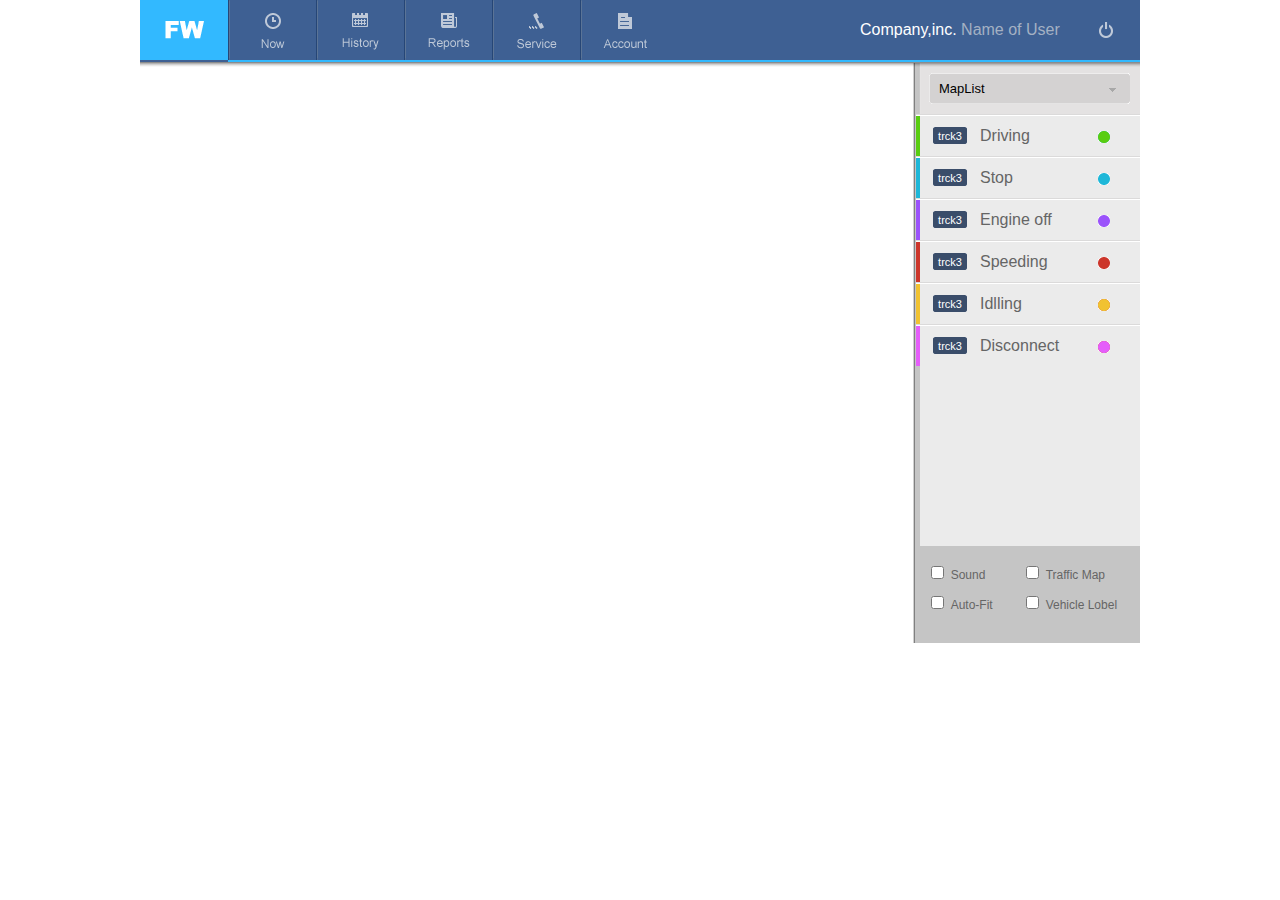
<file: src/main/webapp/bak/index.html>
<!DOCTYPE html PUBLIC "-//W3C//DTD XHTML 1.0 Transitional//EN" "http://www.w3.org/TR/xhtml1/DTD/xhtml1-transitional.dtd">
<html xmlns="http://www.w3.org/1999/xhtml">
<head>
<meta http-equiv="Content-Type" content="text/html; charset=utf-8" />
<meta name='viewport' content='initial-scale=1,maximum-scale=1,user-scalable=no' />
<title>无标题文档</title>
<script type="text/javascript" src="./js/jquery-1.9.1.min.js"></script>
<script type="text/javascript" src="./js/jQueryRotate.js"></script>
<script type="text/javascript" src="./js/data.js"></script>
<!-- 
<script src='https://api.tiles.mapbox.com/mapbox.js/v2.1.4/mapbox.js'></script>
<link href='https://api.tiles.mapbox.com/mapbox.js/v2.1.4/mapbox.css' rel='stylesheet' /> -->

<script src='../js/mapbox/mapbox_v2.1.4.js'></script>
<link href='../css/mapbox/mapbox_v2.1.4.css' rel='stylesheet' />
<!-- 放大缩小 begin-->
<script src='https://api.tiles.mapbox.com/mapbox.js/plugins/leaflet-zoomslider/v0.7.0/L.Control.Zoomslider.js'></script>
<link href='https://api.tiles.mapbox.com/mapbox.js/plugins/leaflet-zoomslider/v0.7.0/L.Control.Zoomslider.css'
  rel='stylesheet' />
<style>
/* Adjustments to account for mapbox.css box-sizing rules */
.leaflet-control-zoomslider-knob {
	width: 14px;
	height: 6px;
}

.leaflet-container .leaflet-control-zoomslider-body {
	-webkit-box-sizing: content-box;
	-moz-box-sizing: content-box;
	box-sizing: content-box;
}
</style>
<!-- end -->


<script type="text/javascript" src="./js/map.js"></script>
<script type="text/javascript" src="./js/car.js"></script>
<script type="text/javascript" src="mSelect.js"></script>
<script type="text/javascript">
	var mySelect = new mSelect('mySelect', 'mSelect.css');
	window.onload = function() {
		var aS = document.getElementsByTagName('select');
		for ( var i = 0; i < aS.length; i++) {
			switch (aS[i].getAttribute('mSty')) {
			case 'redLine':
				mySelect.Create(aS[i], 'redLine');
				break;
			case 'blueCircle':
				mySelect.Create(aS[i], 'blueCircle', true);
				break;
			case 'orangeHeart':
				mySelect.Create(aS[i], 'orangeHeart', true);
				break;
			}
		}
	}
</script>
<link href="css/css.css" rel="stylesheet" type="text/css" />
</head>
<body>
  <div id="bodydiv">
    <div id="header">
      <div class="logo">
        <img src="images/logo.png" />
      </div>
      <div class="menu">
        <ul>
          <li><a href="#"><img src="images/now.png" /></a></li>
          <li><a href="#"><img src="images/history.png" /></a></li>
          <li><a href="#"><img src="images/reports.png" /></a></li>
          <li><a href="#"><img src="images/service.png" /></a></li>
          <li><a href="#"><img src="images/account.png" /></a></li>
        </ul>
      </div>
      <!--menu -->
      <div class="menuright">
        <ul>
          <li style="width: 220px; line-height: 60px">Company,inc.<span style="color: #a4b1c3"> Name of User</span></li>
          <li><a href="#"><img src="images/exit.png" /></a></li>
        </ul>
      </div>
      <!--menuright -->
    </div>
    <!--header -->
    <div class="clear"></div>
    <div id="side">
      <div id="map">

        <div id="carIcon"></div>

        <div id="carDetail"></div>
        <!--carpopupinfo -->
      </div>
      <!--map -->
      <div id="rightside">
        <div class="listpng">
          <div>
            <p>
              <select name="addr" mSty="blueCircle">
                <option>MapList</option>
                <option>湘65333</option>
                <option value="2">世界的</option>
                <option value="3">沃尔沃C04</option>
                <option value="4">沪49422</option>
                <option value="5">京H2343</option>
                <option value="6">粤J39997</option>
              </select>
            </p>
          </div>
        </div>
        <!--listpntDiv -->
        <div class="line">
          <img src="images/line.gif" />
        </div>
        <div class="greendiv">
          <ul>
            <li><img src="images/greenrect.gif" /></li>
            <li><a href="#">trck3</a></li>
            <li style="width: 80px;">Driving</li>
            <li style="margin-left: 10px;"><img src="images/greenpoint.gif" /></li>
          </ul>
        </div>

        <div class="line">
          <img src="images/line.gif" />
        </div>
        <div class="greendiv">
          <ul>
            <li><img src="images/bluerect.gif" /></li>
            <li><a href="#">trck3</a></li>
            <li style="width: 80px;">Stop</li>
            <li style="margin-left: 10px;"><img src="images/bluepoint.gif" /></li>
          </ul>
        </div>

        <div class="line">
          <img src="images/line.gif" />
        </div>
        <div class="greendiv">
          <ul>
            <li><img src="images/purlerect.gif" /></li>
            <li><a href="#">trck3</a></li>
            <li style="width: 80px;">Engine off</li>
            <li style="margin-left: 10px;"><img src="images/purlepoint.gif" /></li>
          </ul>
        </div>

        <div class="line">
          <img src="images/line.gif" />
        </div>
        <div class="greendiv">
          <ul>
            <li><img src="images/redrect.gif" /></li>
            <li><a href="#">trck3</a></li>
            <li style="width: 80px;">Speeding</li>
            <li style="margin-left: 10px;"><img src="images/redpoint.gif" /></li>
          </ul>
        </div>

        <div class="line">
          <img src="images/line.gif" />
        </div>
        <div class="greendiv">
          <ul>
            <li><img src="images/yellowrect.gif" /></li>
            <li><a href="#">trck3</a></li>
            <li style="width: 80px;">Idlling</li>
            <li style="margin-left: 10px;"><img src="images/yellowpoint.gif" /></li>
          </ul>
        </div>

        <div class="line">
          <img src="images/line.gif" />
        </div>
        <div class="greendiv">
          <ul>
            <li><img src="images/liangpurlerect.gif" /></li>
            <li><a href="#">trck3</a></li>
            <li style="width: 80px;">Disconnect</li>
            <li style="margin-left: 10px;"><img src="images/liangpurlepoint.gif" /></li>
          </ul>
        </div>

        <div class="rectcolor"></div>
        <div class="clear"></div>
        <div class="selecttable">
          <ul>
            <li><label style="cursor: pointer;"><input name="Sound" type="checkbox" value="value" />&nbsp;&nbsp;Sound</label></li>
            <li><label style="cursor: pointer;"><input name="Traffic Map" type="checkbox" value="value" />&nbsp;&nbsp;Traffic Map</label></li>
          </ul>
        </div>
        <div class="selecttable">
          <ul>
            <li><label style="cursor: pointer;"><input id="auto-fit" name="Auto-Fit" type="checkbox" value="1" />&nbsp;&nbsp;Auto-Fit</label></li>
            <li><label style="cursor: pointer;"><input name="Vehicle Lobel" type="checkbox" value="value" />&nbsp;&nbsp;Vehicle Lobel</label></li>
          </ul>
        </div>
      </div>
      <!--rightside -->
    </div>
    <!--sideDiv -->
  </div>
  <!--bodydiv -->

  <!-- car的信息 -->
  <div id="carIconTemplate" style="display: none;">
    <div class="carblack">
      <ul>
        <li><img src="images/carred_direction.png" /></li>
        <li><a id="carName">Truck3</a></li>
      </ul>
    </div>
  </div>

  <!-- 详细信息 -->
  <div id="carDetailTemplate" style="display: none;">
    <div class="carpopupinfo">
      <div class="carinfotitle">
        <ul>
          <li><img src="images/carinfo.gif" /></li>
          <li class="car_name" style="width: 110px; text-align: center;"></li>
        </ul>
      </div>
      <div class="clear"></div>
      <div class="carmodel">
        <ul>
          <li class="car_commuter">Toyota commuter</li>
          <li></li>
          <li class="car_number"
            style="background: url(images/blackrect.gif) no-repeat; width: 56px; height: 16px; margin-left: 3px; color: #FFF">123-ABC</li>
        </ul>
      </div>
      <div class="carrunstate">Engune off 20 hrs ago</div>
      <div class="carrunsite">
        <ul>
          <li class="car_addr">33balaPI,Calamvale,QLD,4116</li>
        </ul>
      </div>
      <div class="carruntime">
        <ul>
          <li class="car_runtime">Wed,Jul 01@1:08:00am</li>
        </ul>
      </div>
    </div>
  </div>

  <script>
	$(function() {

		var popup = L.popup();
		function onMapClick(e) {
			popup.setLatLng(e.latlng).setContent(
					"You clicked the map at " + e.latlng.toString())
					.openOn(map);
		}
		map.on('click', onMapClick);
		
		car.initCars(carlist0);//初始化markers
		
		 window.setInterval(car.flushStatus,1500);//刷新markers
		 
		 $('#auto-fit').click(function(){//auto-fit switch
			 if($(this).is(":checked")){
				 car.auto_fit=true;
			 }else{
				 car.auto_fit=false;
			 }
		 });
	})
		</script>

</body>
</html>
</file>
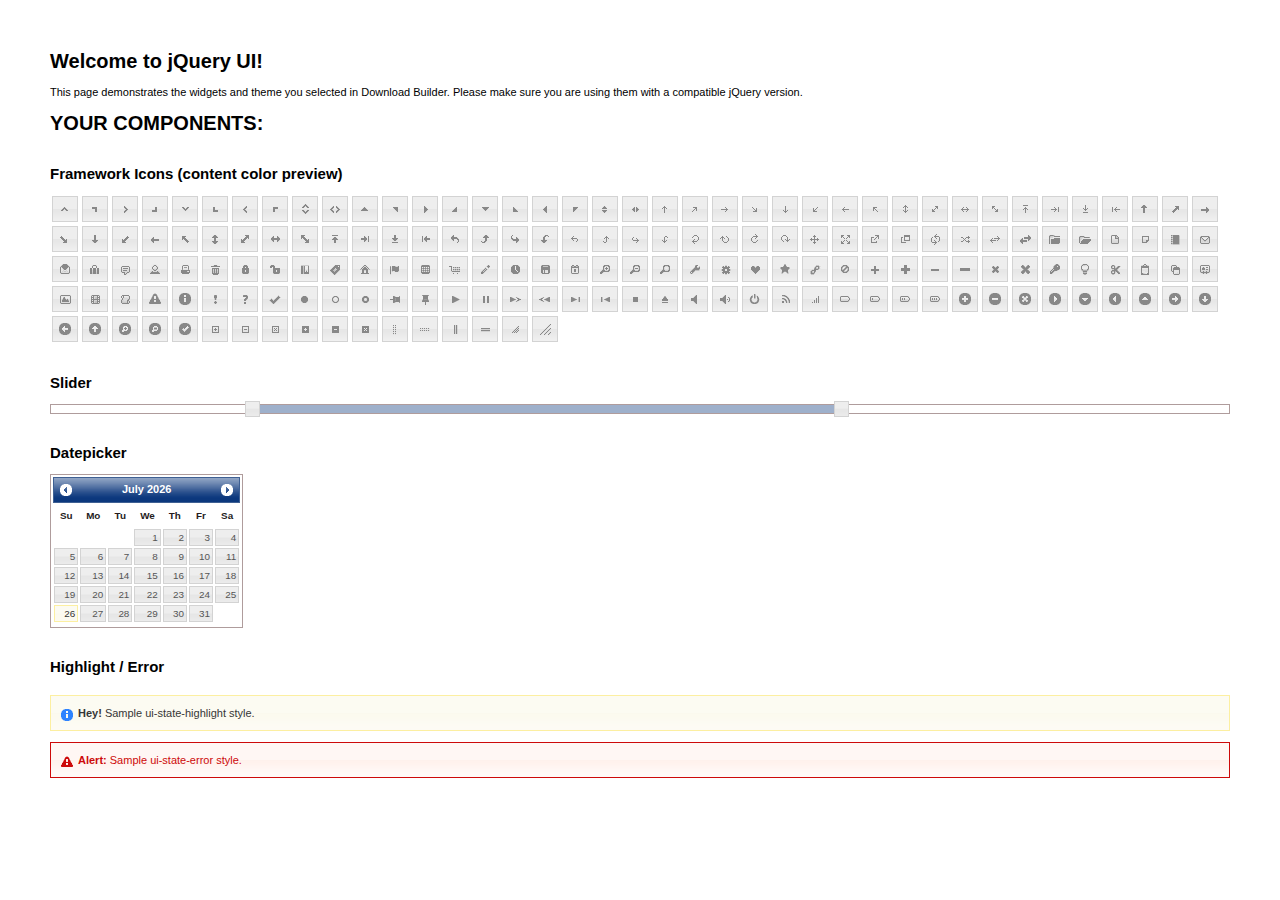
<file: src/main/webapp/js/jquery-ui-1.11.2/index.html>
<!doctype html>
<html lang="us">
<head>
	<meta charset="utf-8">
	<title>jQuery UI Example Page</title>
	<link href="jquery-ui.css" rel="stylesheet">
	<style>
	body{
		font: 62.5% "Trebuchet MS", sans-serif;
		margin: 50px;
	}
	.demoHeaders {
		margin-top: 2em;
	}
	#dialog-link {
		padding: .4em 1em .4em 20px;
		text-decoration: none;
		position: relative;
	}
	#dialog-link span.ui-icon {
		margin: 0 5px 0 0;
		position: absolute;
		left: .2em;
		top: 50%;
		margin-top: -8px;
	}
	#icons {
		margin: 0;
		padding: 0;
	}
	#icons li {
		margin: 2px;
		position: relative;
		padding: 4px 0;
		cursor: pointer;
		float: left;
		list-style: none;
	}
	#icons span.ui-icon {
		float: left;
		margin: 0 4px;
	}
	.fakewindowcontain .ui-widget-overlay {
		position: absolute;
	}
	select {
		width: 200px;
	}
	</style>
</head>
<body>

<h1>Welcome to jQuery UI!</h1>

<div class="ui-widget">
	<p>This page demonstrates the widgets and theme you selected in Download Builder. Please make sure you are using them with a compatible jQuery version.</p>
</div>

<h1>YOUR COMPONENTS:</h1>












<h2 class="demoHeaders">Framework Icons (content color preview)</h2>
<ul id="icons" class="ui-widget ui-helper-clearfix">
	<li class="ui-state-default ui-corner-all" title=".ui-icon-carat-1-n"><span class="ui-icon ui-icon-carat-1-n"></span></li>
	<li class="ui-state-default ui-corner-all" title=".ui-icon-carat-1-ne"><span class="ui-icon ui-icon-carat-1-ne"></span></li>
	<li class="ui-state-default ui-corner-all" title=".ui-icon-carat-1-e"><span class="ui-icon ui-icon-carat-1-e"></span></li>
	<li class="ui-state-default ui-corner-all" title=".ui-icon-carat-1-se"><span class="ui-icon ui-icon-carat-1-se"></span></li>
	<li class="ui-state-default ui-corner-all" title=".ui-icon-carat-1-s"><span class="ui-icon ui-icon-carat-1-s"></span></li>
	<li class="ui-state-default ui-corner-all" title=".ui-icon-carat-1-sw"><span class="ui-icon ui-icon-carat-1-sw"></span></li>
	<li class="ui-state-default ui-corner-all" title=".ui-icon-carat-1-w"><span class="ui-icon ui-icon-carat-1-w"></span></li>
	<li class="ui-state-default ui-corner-all" title=".ui-icon-carat-1-nw"><span class="ui-icon ui-icon-carat-1-nw"></span></li>
	<li class="ui-state-default ui-corner-all" title=".ui-icon-carat-2-n-s"><span class="ui-icon ui-icon-carat-2-n-s"></span></li>
	<li class="ui-state-default ui-corner-all" title=".ui-icon-carat-2-e-w"><span class="ui-icon ui-icon-carat-2-e-w"></span></li>
	<li class="ui-state-default ui-corner-all" title=".ui-icon-triangle-1-n"><span class="ui-icon ui-icon-triangle-1-n"></span></li>
	<li class="ui-state-default ui-corner-all" title=".ui-icon-triangle-1-ne"><span class="ui-icon ui-icon-triangle-1-ne"></span></li>
	<li class="ui-state-default ui-corner-all" title=".ui-icon-triangle-1-e"><span class="ui-icon ui-icon-triangle-1-e"></span></li>
	<li class="ui-state-default ui-corner-all" title=".ui-icon-triangle-1-se"><span class="ui-icon ui-icon-triangle-1-se"></span></li>
	<li class="ui-state-default ui-corner-all" title=".ui-icon-triangle-1-s"><span class="ui-icon ui-icon-triangle-1-s"></span></li>
	<li class="ui-state-default ui-corner-all" title=".ui-icon-triangle-1-sw"><span class="ui-icon ui-icon-triangle-1-sw"></span></li>
	<li class="ui-state-default ui-corner-all" title=".ui-icon-triangle-1-w"><span class="ui-icon ui-icon-triangle-1-w"></span></li>
	<li class="ui-state-default ui-corner-all" title=".ui-icon-triangle-1-nw"><span class="ui-icon ui-icon-triangle-1-nw"></span></li>
	<li class="ui-state-default ui-corner-all" title=".ui-icon-triangle-2-n-s"><span class="ui-icon ui-icon-triangle-2-n-s"></span></li>
	<li class="ui-state-default ui-corner-all" title=".ui-icon-triangle-2-e-w"><span class="ui-icon ui-icon-triangle-2-e-w"></span></li>
	<li class="ui-state-default ui-corner-all" title=".ui-icon-arrow-1-n"><span class="ui-icon ui-icon-arrow-1-n"></span></li>
	<li class="ui-state-default ui-corner-all" title=".ui-icon-arrow-1-ne"><span class="ui-icon ui-icon-arrow-1-ne"></span></li>
	<li class="ui-state-default ui-corner-all" title=".ui-icon-arrow-1-e"><span class="ui-icon ui-icon-arrow-1-e"></span></li>
	<li class="ui-state-default ui-corner-all" title=".ui-icon-arrow-1-se"><span class="ui-icon ui-icon-arrow-1-se"></span></li>
	<li class="ui-state-default ui-corner-all" title=".ui-icon-arrow-1-s"><span class="ui-icon ui-icon-arrow-1-s"></span></li>
	<li class="ui-state-default ui-corner-all" title=".ui-icon-arrow-1-sw"><span class="ui-icon ui-icon-arrow-1-sw"></span></li>
	<li class="ui-state-default ui-corner-all" title=".ui-icon-arrow-1-w"><span class="ui-icon ui-icon-arrow-1-w"></span></li>
	<li class="ui-state-default ui-corner-all" title=".ui-icon-arrow-1-nw"><span class="ui-icon ui-icon-arrow-1-nw"></span></li>
	<li class="ui-state-default ui-corner-all" title=".ui-icon-arrow-2-n-s"><span class="ui-icon ui-icon-arrow-2-n-s"></span></li>
	<li class="ui-state-default ui-corner-all" title=".ui-icon-arrow-2-ne-sw"><span class="ui-icon ui-icon-arrow-2-ne-sw"></span></li>
	<li class="ui-state-default ui-corner-all" title=".ui-icon-arrow-2-e-w"><span class="ui-icon ui-icon-arrow-2-e-w"></span></li>
	<li class="ui-state-default ui-corner-all" title=".ui-icon-arrow-2-se-nw"><span class="ui-icon ui-icon-arrow-2-se-nw"></span></li>
	<li class="ui-state-default ui-corner-all" title=".ui-icon-arrowstop-1-n"><span class="ui-icon ui-icon-arrowstop-1-n"></span></li>
	<li class="ui-state-default ui-corner-all" title=".ui-icon-arrowstop-1-e"><span class="ui-icon ui-icon-arrowstop-1-e"></span></li>
	<li class="ui-state-default ui-corner-all" title=".ui-icon-arrowstop-1-s"><span class="ui-icon ui-icon-arrowstop-1-s"></span></li>
	<li class="ui-state-default ui-corner-all" title=".ui-icon-arrowstop-1-w"><span class="ui-icon ui-icon-arrowstop-1-w"></span></li>
	<li class="ui-state-default ui-corner-all" title=".ui-icon-arrowthick-1-n"><span class="ui-icon ui-icon-arrowthick-1-n"></span></li>
	<li class="ui-state-default ui-corner-all" title=".ui-icon-arrowthick-1-ne"><span class="ui-icon ui-icon-arrowthick-1-ne"></span></li>
	<li class="ui-state-default ui-corner-all" title=".ui-icon-arrowthick-1-e"><span class="ui-icon ui-icon-arrowthick-1-e"></span></li>
	<li class="ui-state-default ui-corner-all" title=".ui-icon-arrowthick-1-se"><span class="ui-icon ui-icon-arrowthick-1-se"></span></li>
	<li class="ui-state-default ui-corner-all" title=".ui-icon-arrowthick-1-s"><span class="ui-icon ui-icon-arrowthick-1-s"></span></li>
	<li class="ui-state-default ui-corner-all" title=".ui-icon-arrowthick-1-sw"><span class="ui-icon ui-icon-arrowthick-1-sw"></span></li>
	<li class="ui-state-default ui-corner-all" title=".ui-icon-arrowthick-1-w"><span class="ui-icon ui-icon-arrowthick-1-w"></span></li>
	<li class="ui-state-default ui-corner-all" title=".ui-icon-arrowthick-1-nw"><span class="ui-icon ui-icon-arrowthick-1-nw"></span></li>
	<li class="ui-state-default ui-corner-all" title=".ui-icon-arrowthick-2-n-s"><span class="ui-icon ui-icon-arrowthick-2-n-s"></span></li>
	<li class="ui-state-default ui-corner-all" title=".ui-icon-arrowthick-2-ne-sw"><span class="ui-icon ui-icon-arrowthick-2-ne-sw"></span></li>
	<li class="ui-state-default ui-corner-all" title=".ui-icon-arrowthick-2-e-w"><span class="ui-icon ui-icon-arrowthick-2-e-w"></span></li>
	<li class="ui-state-default ui-corner-all" title=".ui-icon-arrowthick-2-se-nw"><span class="ui-icon ui-icon-arrowthick-2-se-nw"></span></li>
	<li class="ui-state-default ui-corner-all" title=".ui-icon-arrowthickstop-1-n"><span class="ui-icon ui-icon-arrowthickstop-1-n"></span></li>
	<li class="ui-state-default ui-corner-all" title=".ui-icon-arrowthickstop-1-e"><span class="ui-icon ui-icon-arrowthickstop-1-e"></span></li>
	<li class="ui-state-default ui-corner-all" title=".ui-icon-arrowthickstop-1-s"><span class="ui-icon ui-icon-arrowthickstop-1-s"></span></li>
	<li class="ui-state-default ui-corner-all" title=".ui-icon-arrowthickstop-1-w"><span class="ui-icon ui-icon-arrowthickstop-1-w"></span></li>
	<li class="ui-state-default ui-corner-all" title=".ui-icon-arrowreturnthick-1-w"><span class="ui-icon ui-icon-arrowreturnthick-1-w"></span></li>
	<li class="ui-state-default ui-corner-all" title=".ui-icon-arrowreturnthick-1-n"><span class="ui-icon ui-icon-arrowreturnthick-1-n"></span></li>
	<li class="ui-state-default ui-corner-all" title=".ui-icon-arrowreturnthick-1-e"><span class="ui-icon ui-icon-arrowreturnthick-1-e"></span></li>
	<li class="ui-state-default ui-corner-all" title=".ui-icon-arrowreturnthick-1-s"><span class="ui-icon ui-icon-arrowreturnthick-1-s"></span></li>
	<li class="ui-state-default ui-corner-all" title=".ui-icon-arrowreturn-1-w"><span class="ui-icon ui-icon-arrowreturn-1-w"></span></li>
	<li class="ui-state-default ui-corner-all" title=".ui-icon-arrowreturn-1-n"><span class="ui-icon ui-icon-arrowreturn-1-n"></span></li>
	<li class="ui-state-default ui-corner-all" title=".ui-icon-arrowreturn-1-e"><span class="ui-icon ui-icon-arrowreturn-1-e"></span></li>
	<li class="ui-state-default ui-corner-all" title=".ui-icon-arrowreturn-1-s"><span class="ui-icon ui-icon-arrowreturn-1-s"></span></li>
	<li class="ui-state-default ui-corner-all" title=".ui-icon-arrowrefresh-1-w"><span class="ui-icon ui-icon-arrowrefresh-1-w"></span></li>
	<li class="ui-state-default ui-corner-all" title=".ui-icon-arrowrefresh-1-n"><span class="ui-icon ui-icon-arrowrefresh-1-n"></span></li>
	<li class="ui-state-default ui-corner-all" title=".ui-icon-arrowrefresh-1-e"><span class="ui-icon ui-icon-arrowrefresh-1-e"></span></li>
	<li class="ui-state-default ui-corner-all" title=".ui-icon-arrowrefresh-1-s"><span class="ui-icon ui-icon-arrowrefresh-1-s"></span></li>
	<li class="ui-state-default ui-corner-all" title=".ui-icon-arrow-4"><span class="ui-icon ui-icon-arrow-4"></span></li>
	<li class="ui-state-default ui-corner-all" title=".ui-icon-arrow-4-diag"><span class="ui-icon ui-icon-arrow-4-diag"></span></li>
	<li class="ui-state-default ui-corner-all" title=".ui-icon-extlink"><span class="ui-icon ui-icon-extlink"></span></li>
	<li class="ui-state-default ui-corner-all" title=".ui-icon-newwin"><span class="ui-icon ui-icon-newwin"></span></li>
	<li class="ui-state-default ui-corner-all" title=".ui-icon-refresh"><span class="ui-icon ui-icon-refresh"></span></li>
	<li class="ui-state-default ui-corner-all" title=".ui-icon-shuffle"><span class="ui-icon ui-icon-shuffle"></span></li>
	<li class="ui-state-default ui-corner-all" title=".ui-icon-transfer-e-w"><span class="ui-icon ui-icon-transfer-e-w"></span></li>
	<li class="ui-state-default ui-corner-all" title=".ui-icon-transferthick-e-w"><span class="ui-icon ui-icon-transferthick-e-w"></span></li>
	<li class="ui-state-default ui-corner-all" title=".ui-icon-folder-collapsed"><span class="ui-icon ui-icon-folder-collapsed"></span></li>
	<li class="ui-state-default ui-corner-all" title=".ui-icon-folder-open"><span class="ui-icon ui-icon-folder-open"></span></li>
	<li class="ui-state-default ui-corner-all" title=".ui-icon-document"><span class="ui-icon ui-icon-document"></span></li>
	<li class="ui-state-default ui-corner-all" title=".ui-icon-document-b"><span class="ui-icon ui-icon-document-b"></span></li>
	<li class="ui-state-default ui-corner-all" title=".ui-icon-note"><span class="ui-icon ui-icon-note"></span></li>
	<li class="ui-state-default ui-corner-all" title=".ui-icon-mail-closed"><span class="ui-icon ui-icon-mail-closed"></span></li>
	<li class="ui-state-default ui-corner-all" title=".ui-icon-mail-open"><span class="ui-icon ui-icon-mail-open"></span></li>
	<li class="ui-state-default ui-corner-all" title=".ui-icon-suitcase"><span class="ui-icon ui-icon-suitcase"></span></li>
	<li class="ui-state-default ui-corner-all" title=".ui-icon-comment"><span class="ui-icon ui-icon-comment"></span></li>
	<li class="ui-state-default ui-corner-all" title=".ui-icon-person"><span class="ui-icon ui-icon-person"></span></li>
	<li class="ui-state-default ui-corner-all" title=".ui-icon-print"><span class="ui-icon ui-icon-print"></span></li>
	<li class="ui-state-default ui-corner-all" title=".ui-icon-trash"><span class="ui-icon ui-icon-trash"></span></li>
	<li class="ui-state-default ui-corner-all" title=".ui-icon-locked"><span class="ui-icon ui-icon-locked"></span></li>
	<li class="ui-state-default ui-corner-all" title=".ui-icon-unlocked"><span class="ui-icon ui-icon-unlocked"></span></li>
	<li class="ui-state-default ui-corner-all" title=".ui-icon-bookmark"><span class="ui-icon ui-icon-bookmark"></span></li>
	<li class="ui-state-default ui-corner-all" title=".ui-icon-tag"><span class="ui-icon ui-icon-tag"></span></li>
	<li class="ui-state-default ui-corner-all" title=".ui-icon-home"><span class="ui-icon ui-icon-home"></span></li>
	<li class="ui-state-default ui-corner-all" title=".ui-icon-flag"><span class="ui-icon ui-icon-flag"></span></li>
	<li class="ui-state-default ui-corner-all" title=".ui-icon-calculator"><span class="ui-icon ui-icon-calculator"></span></li>
	<li class="ui-state-default ui-corner-all" title=".ui-icon-cart"><span class="ui-icon ui-icon-cart"></span></li>
	<li class="ui-state-default ui-corner-all" title=".ui-icon-pencil"><span class="ui-icon ui-icon-pencil"></span></li>
	<li class="ui-state-default ui-corner-all" title=".ui-icon-clock"><span class="ui-icon ui-icon-clock"></span></li>
	<li class="ui-state-default ui-corner-all" title=".ui-icon-disk"><span class="ui-icon ui-icon-disk"></span></li>
	<li class="ui-state-default ui-corner-all" title=".ui-icon-calendar"><span class="ui-icon ui-icon-calendar"></span></li>
	<li class="ui-state-default ui-corner-all" title=".ui-icon-zoomin"><span class="ui-icon ui-icon-zoomin"></span></li>
	<li class="ui-state-default ui-corner-all" title=".ui-icon-zoomout"><span class="ui-icon ui-icon-zoomout"></span></li>
	<li class="ui-state-default ui-corner-all" title=".ui-icon-search"><span class="ui-icon ui-icon-search"></span></li>
	<li class="ui-state-default ui-corner-all" title=".ui-icon-wrench"><span class="ui-icon ui-icon-wrench"></span></li>
	<li class="ui-state-default ui-corner-all" title=".ui-icon-gear"><span class="ui-icon ui-icon-gear"></span></li>
	<li class="ui-state-default ui-corner-all" title=".ui-icon-heart"><span class="ui-icon ui-icon-heart"></span></li>
	<li class="ui-state-default ui-corner-all" title=".ui-icon-star"><span class="ui-icon ui-icon-star"></span></li>
	<li class="ui-state-default ui-corner-all" title=".ui-icon-link"><span class="ui-icon ui-icon-link"></span></li>
	<li class="ui-state-default ui-corner-all" title=".ui-icon-cancel"><span class="ui-icon ui-icon-cancel"></span></li>
	<li class="ui-state-default ui-corner-all" title=".ui-icon-plus"><span class="ui-icon ui-icon-plus"></span></li>
	<li class="ui-state-default ui-corner-all" title=".ui-icon-plusthick"><span class="ui-icon ui-icon-plusthick"></span></li>
	<li class="ui-state-default ui-corner-all" title=".ui-icon-minus"><span class="ui-icon ui-icon-minus"></span></li>
	<li class="ui-state-default ui-corner-all" title=".ui-icon-minusthick"><span class="ui-icon ui-icon-minusthick"></span></li>
	<li class="ui-state-default ui-corner-all" title=".ui-icon-close"><span class="ui-icon ui-icon-close"></span></li>
	<li class="ui-state-default ui-corner-all" title=".ui-icon-closethick"><span class="ui-icon ui-icon-closethick"></span></li>
	<li class="ui-state-default ui-corner-all" title=".ui-icon-key"><span class="ui-icon ui-icon-key"></span></li>
	<li class="ui-state-default ui-corner-all" title=".ui-icon-lightbulb"><span class="ui-icon ui-icon-lightbulb"></span></li>
	<li class="ui-state-default ui-corner-all" title=".ui-icon-scissors"><span class="ui-icon ui-icon-scissors"></span></li>
	<li class="ui-state-default ui-corner-all" title=".ui-icon-clipboard"><span class="ui-icon ui-icon-clipboard"></span></li>
	<li class="ui-state-default ui-corner-all" title=".ui-icon-copy"><span class="ui-icon ui-icon-copy"></span></li>
	<li class="ui-state-default ui-corner-all" title=".ui-icon-contact"><span class="ui-icon ui-icon-contact"></span></li>
	<li class="ui-state-default ui-corner-all" title=".ui-icon-image"><span class="ui-icon ui-icon-image"></span></li>
	<li class="ui-state-default ui-corner-all" title=".ui-icon-video"><span class="ui-icon ui-icon-video"></span></li>
	<li class="ui-state-default ui-corner-all" title=".ui-icon-script"><span class="ui-icon ui-icon-script"></span></li>
	<li class="ui-state-default ui-corner-all" title=".ui-icon-alert"><span class="ui-icon ui-icon-alert"></span></li>
	<li class="ui-state-default ui-corner-all" title=".ui-icon-info"><span class="ui-icon ui-icon-info"></span></li>
	<li class="ui-state-default ui-corner-all" title=".ui-icon-notice"><span class="ui-icon ui-icon-notice"></span></li>
	<li class="ui-state-default ui-corner-all" title=".ui-icon-help"><span class="ui-icon ui-icon-help"></span></li>
	<li class="ui-state-default ui-corner-all" title=".ui-icon-check"><span class="ui-icon ui-icon-check"></span></li>
	<li class="ui-state-default ui-corner-all" title=".ui-icon-bullet"><span class="ui-icon ui-icon-bullet"></span></li>
	<li class="ui-state-default ui-corner-all" title=".ui-icon-radio-off"><span class="ui-icon ui-icon-radio-off"></span></li>
	<li class="ui-state-default ui-corner-all" title=".ui-icon-radio-on"><span class="ui-icon ui-icon-radio-on"></span></li>
	<li class="ui-state-default ui-corner-all" title=".ui-icon-pin-w"><span class="ui-icon ui-icon-pin-w"></span></li>
	<li class="ui-state-default ui-corner-all" title=".ui-icon-pin-s"><span class="ui-icon ui-icon-pin-s"></span></li>
	<li class="ui-state-default ui-corner-all" title=".ui-icon-play"><span class="ui-icon ui-icon-play"></span></li>
	<li class="ui-state-default ui-corner-all" title=".ui-icon-pause"><span class="ui-icon ui-icon-pause"></span></li>
	<li class="ui-state-default ui-corner-all" title=".ui-icon-seek-next"><span class="ui-icon ui-icon-seek-next"></span></li>
	<li class="ui-state-default ui-corner-all" title=".ui-icon-seek-prev"><span class="ui-icon ui-icon-seek-prev"></span></li>
	<li class="ui-state-default ui-corner-all" title=".ui-icon-seek-end"><span class="ui-icon ui-icon-seek-end"></span></li>
	<li class="ui-state-default ui-corner-all" title=".ui-icon-seek-first"><span class="ui-icon ui-icon-seek-first"></span></li>
	<li class="ui-state-default ui-corner-all" title=".ui-icon-stop"><span class="ui-icon ui-icon-stop"></span></li>
	<li class="ui-state-default ui-corner-all" title=".ui-icon-eject"><span class="ui-icon ui-icon-eject"></span></li>
	<li class="ui-state-default ui-corner-all" title=".ui-icon-volume-off"><span class="ui-icon ui-icon-volume-off"></span></li>
	<li class="ui-state-default ui-corner-all" title=".ui-icon-volume-on"><span class="ui-icon ui-icon-volume-on"></span></li>
	<li class="ui-state-default ui-corner-all" title=".ui-icon-power"><span class="ui-icon ui-icon-power"></span></li>
	<li class="ui-state-default ui-corner-all" title=".ui-icon-signal-diag"><span class="ui-icon ui-icon-signal-diag"></span></li>
	<li class="ui-state-default ui-corner-all" title=".ui-icon-signal"><span class="ui-icon ui-icon-signal"></span></li>
	<li class="ui-state-default ui-corner-all" title=".ui-icon-battery-0"><span class="ui-icon ui-icon-battery-0"></span></li>
	<li class="ui-state-default ui-corner-all" title=".ui-icon-battery-1"><span class="ui-icon ui-icon-battery-1"></span></li>
	<li class="ui-state-default ui-corner-all" title=".ui-icon-battery-2"><span class="ui-icon ui-icon-battery-2"></span></li>
	<li class="ui-state-default ui-corner-all" title=".ui-icon-battery-3"><span class="ui-icon ui-icon-battery-3"></span></li>
	<li class="ui-state-default ui-corner-all" title=".ui-icon-circle-plus"><span class="ui-icon ui-icon-circle-plus"></span></li>
	<li class="ui-state-default ui-corner-all" title=".ui-icon-circle-minus"><span class="ui-icon ui-icon-circle-minus"></span></li>
	<li class="ui-state-default ui-corner-all" title=".ui-icon-circle-close"><span class="ui-icon ui-icon-circle-close"></span></li>
	<li class="ui-state-default ui-corner-all" title=".ui-icon-circle-triangle-e"><span class="ui-icon ui-icon-circle-triangle-e"></span></li>
	<li class="ui-state-default ui-corner-all" title=".ui-icon-circle-triangle-s"><span class="ui-icon ui-icon-circle-triangle-s"></span></li>
	<li class="ui-state-default ui-corner-all" title=".ui-icon-circle-triangle-w"><span class="ui-icon ui-icon-circle-triangle-w"></span></li>
	<li class="ui-state-default ui-corner-all" title=".ui-icon-circle-triangle-n"><span class="ui-icon ui-icon-circle-triangle-n"></span></li>
	<li class="ui-state-default ui-corner-all" title=".ui-icon-circle-arrow-e"><span class="ui-icon ui-icon-circle-arrow-e"></span></li>
	<li class="ui-state-default ui-corner-all" title=".ui-icon-circle-arrow-s"><span class="ui-icon ui-icon-circle-arrow-s"></span></li>
	<li class="ui-state-default ui-corner-all" title=".ui-icon-circle-arrow-w"><span class="ui-icon ui-icon-circle-arrow-w"></span></li>
	<li class="ui-state-default ui-corner-all" title=".ui-icon-circle-arrow-n"><span class="ui-icon ui-icon-circle-arrow-n"></span></li>
	<li class="ui-state-default ui-corner-all" title=".ui-icon-circle-zoomin"><span class="ui-icon ui-icon-circle-zoomin"></span></li>
	<li class="ui-state-default ui-corner-all" title=".ui-icon-circle-zoomout"><span class="ui-icon ui-icon-circle-zoomout"></span></li>
	<li class="ui-state-default ui-corner-all" title=".ui-icon-circle-check"><span class="ui-icon ui-icon-circle-check"></span></li>
	<li class="ui-state-default ui-corner-all" title=".ui-icon-circlesmall-plus"><span class="ui-icon ui-icon-circlesmall-plus"></span></li>
	<li class="ui-state-default ui-corner-all" title=".ui-icon-circlesmall-minus"><span class="ui-icon ui-icon-circlesmall-minus"></span></li>
	<li class="ui-state-default ui-corner-all" title=".ui-icon-circlesmall-close"><span class="ui-icon ui-icon-circlesmall-close"></span></li>
	<li class="ui-state-default ui-corner-all" title=".ui-icon-squaresmall-plus"><span class="ui-icon ui-icon-squaresmall-plus"></span></li>
	<li class="ui-state-default ui-corner-all" title=".ui-icon-squaresmall-minus"><span class="ui-icon ui-icon-squaresmall-minus"></span></li>
	<li class="ui-state-default ui-corner-all" title=".ui-icon-squaresmall-close"><span class="ui-icon ui-icon-squaresmall-close"></span></li>
	<li class="ui-state-default ui-corner-all" title=".ui-icon-grip-dotted-vertical"><span class="ui-icon ui-icon-grip-dotted-vertical"></span></li>
	<li class="ui-state-default ui-corner-all" title=".ui-icon-grip-dotted-horizontal"><span class="ui-icon ui-icon-grip-dotted-horizontal"></span></li>
	<li class="ui-state-default ui-corner-all" title=".ui-icon-grip-solid-vertical"><span class="ui-icon ui-icon-grip-solid-vertical"></span></li>
	<li class="ui-state-default ui-corner-all" title=".ui-icon-grip-solid-horizontal"><span class="ui-icon ui-icon-grip-solid-horizontal"></span></li>
	<li class="ui-state-default ui-corner-all" title=".ui-icon-gripsmall-diagonal-se"><span class="ui-icon ui-icon-gripsmall-diagonal-se"></span></li>
	<li class="ui-state-default ui-corner-all" title=".ui-icon-grip-diagonal-se"><span class="ui-icon ui-icon-grip-diagonal-se"></span></li>
</ul>


<!-- Slider -->
<h2 class="demoHeaders">Slider</h2>
<div id="slider"></div>



<!-- Datepicker -->
<h2 class="demoHeaders">Datepicker</h2>
<div id="datepicker"></div>












<!-- Highlight / Error -->
<h2 class="demoHeaders">Highlight / Error</h2>
<div class="ui-widget">
	<div class="ui-state-highlight ui-corner-all" style="margin-top: 20px; padding: 0 .7em;">
		<p><span class="ui-icon ui-icon-info" style="float: left; margin-right: .3em;"></span>
		<strong>Hey!</strong> Sample ui-state-highlight style.</p>
	</div>
</div>
<br>
<div class="ui-widget">
	<div class="ui-state-error ui-corner-all" style="padding: 0 .7em;">
		<p><span class="ui-icon ui-icon-alert" style="float: left; margin-right: .3em;"></span>
		<strong>Alert:</strong> Sample ui-state-error style.</p>
	</div>
</div>

<script src="external/jquery/jquery.js"></script>
<script src="jquery-ui.js"></script>
<script>











$( "#datepicker" ).datepicker({
	inline: true
});



$( "#slider" ).slider({
	range: true,
	values: [ 17, 67 ]
});












// Hover states on the static widgets
$( "#dialog-link, #icons li" ).hover(
	function() {
		$( this ).addClass( "ui-state-hover" );
	},
	function() {
		$( this ).removeClass( "ui-state-hover" );
	}
);
</script>
</body>
</html>
</file>
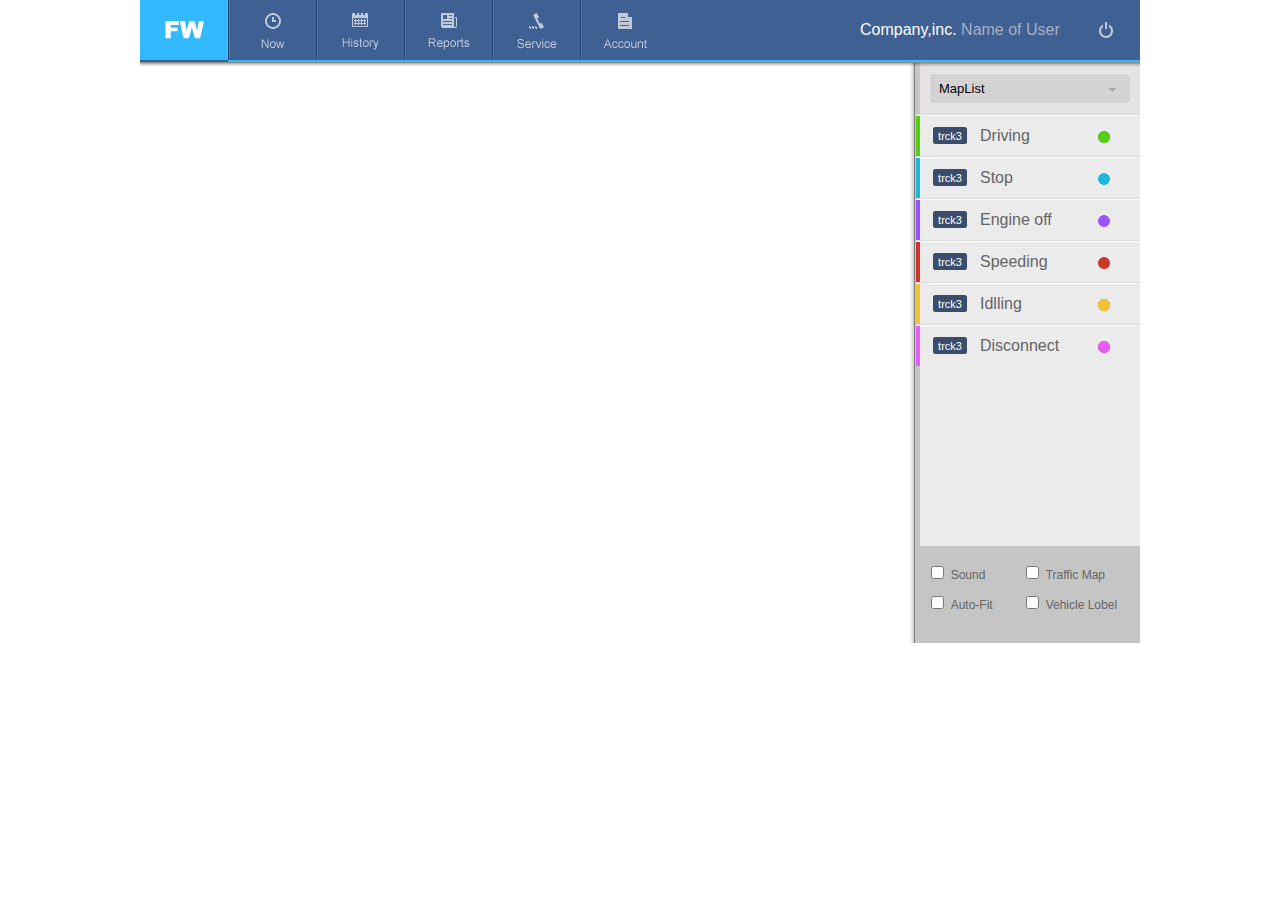
<file: src/main/webapp/bak/index_1.html>
<!DOCTYPE html PUBLIC "-//W3C//DTD XHTML 1.0 Transitional//EN" "http://www.w3.org/TR/xhtml1/DTD/xhtml1-transitional.dtd">
<html xmlns="http://www.w3.org/1999/xhtml">
<head>
<meta http-equiv="Content-Type" content="text/html; charset=utf-8" />
<meta name='viewport' content='initial-scale=1,maximum-scale=1,user-scalable=no' />
<title>无标题文档</title>
<script type="text/javascript" src="./js/jquery-1.9.1.min.js"></script>

<script src='https://api.tiles.mapbox.com/mapbox.js/v2.1.4/mapbox.js'></script>
<link href='https://api.tiles.mapbox.com/mapbox.js/v2.1.4/mapbox.css' rel='stylesheet' />
<!-- 放大缩小 begin-->
<script src='https://api.tiles.mapbox.com/mapbox.js/plugins/leaflet-zoomslider/v0.7.0/L.Control.Zoomslider.js'></script>
<link href='https://api.tiles.mapbox.com/mapbox.js/plugins/leaflet-zoomslider/v0.7.0/L.Control.Zoomslider.css'
  rel='stylesheet' />
<style>
/* Adjustments to account for mapbox.css box-sizing rules */
.leaflet-control-zoomslider-knob {
	width: 14px;
	height: 6px;
}

.leaflet-container .leaflet-control-zoomslider-body {
	-webkit-box-sizing: content-box;
	-moz-box-sizing: content-box;
	box-sizing: content-box;
}
</style>
<!-- end -->


<script type="text/javascript" src="mSelect.js"></script>
<script type="text/javascript">
	var mySelect = new mSelect('mySelect', 'mSelect.css');
	window.onload = function() {
		var aS = document.getElementsByTagName('select');
		for ( var i = 0; i < aS.length; i++) {
			switch (aS[i].getAttribute('mSty')) {
			case 'redLine':
				mySelect.Create(aS[i], 'redLine');
				break;
			case 'blueCircle':
				mySelect.Create(aS[i], 'blueCircle', true);
				break;
			case 'orangeHeart':
				mySelect.Create(aS[i], 'orangeHeart', true);
				break;
			}
		}
	}
</script>
<link href="css/css.css" rel="stylesheet" type="text/css" />
</head>
<body>
  <div id="bodydiv">
    <div id="header">
      <div class="logo">
        <img src="images/logo.png" />
      </div>
      <div class="menu">
        <ul>
          <li><a href="#"><img src="images/now.png" /></a></li>
          <li><a href="#"><img src="images/history.png" /></a></li>
          <li><a href="#"><img src="images/reports.png" /></a></li>
          <li><a href="#"><img src="images/service.png" /></a></li>
          <li><a href="#"><img src="images/account.png" /></a></li>
        </ul>
      </div>
      <!--menu -->
      <div class="menuright">
        <ul>
          <li style="width: 220px; line-height: 60px">Company,inc.<span style="color: #a4b1c3"> Name of User</span></li>
          <li><a href="#"><img src="images/exit.png" /></a></li>
        </ul>
      </div>
      <!--menuright -->
    </div>
    <!--header -->
    <div class="clear"></div>
    <div id="side">
      <div id="map">
      
      <div id="carIcon">
          
      </div>

      <div id="carDetail">
      
      </div>
        <!--carpopupinfo -->
      </div>
      <!--map -->
      <div id="rightside">
        <div class="listpng">
          <div>
            <p>
              <select name="addr" mSty="blueCircle">
                <option>MapList</option>
                <option>湘65333</option>
                <option value="2">世界的</option>
                <option value="3">沃尔沃C04</option>
                <option value="4">沪49422</option>
                <option value="5">京H2343</option>
                <option value="6">粤J39997</option>
              </select>
            </p>
          </div>
        </div>
        <!--listpntDiv -->
        <div class="line">
          <img src="images/line.gif" />
        </div>
        <div class="greendiv">
          <ul>
            <li><img src="images/greenrect.gif" /></li>
            <li><a href="#">trck3</a></li>
            <li style="width: 80px;">Driving</li>
            <li style="margin-left: 10px;"><img src="images/greenpoint.gif" /></li>
          </ul>
        </div>

        <div class="line">
          <img src="images/line.gif" />
        </div>
        <div class="greendiv">
          <ul>
            <li><img src="images/bluerect.gif" /></li>
            <li><a href="#">trck3</a></li>
            <li style="width: 80px;">Stop</li>
            <li style="margin-left: 10px;"><img src="images/bluepoint.gif" /></li>
          </ul>
        </div>

        <div class="line">
          <img src="images/line.gif" />
        </div>
        <div class="greendiv">
          <ul>
            <li><img src="images/purlerect.gif" /></li>
            <li><a href="#">trck3</a></li>
            <li style="width: 80px;">Engine off</li>
            <li style="margin-left: 10px;"><img src="images/purlepoint.gif" /></li>
          </ul>
        </div>

        <div class="line">
          <img src="images/line.gif" />
        </div>
        <div class="greendiv">
          <ul>
            <li><img src="images/redrect.gif" /></li>
            <li><a href="#">trck3</a></li>
            <li style="width: 80px;">Speeding</li>
            <li style="margin-left: 10px;"><img src="images/redpoint.gif" /></li>
          </ul>
        </div>

        <div class="line">
          <img src="images/line.gif" />
        </div>
        <div class="greendiv">
          <ul>
            <li><img src="images/yellowrect.gif" /></li>
            <li><a href="#">trck3</a></li>
            <li style="width: 80px;">Idlling</li>
            <li style="margin-left: 10px;"><img src="images/yellowpoint.gif" /></li>
          </ul>
        </div>

        <div class="line">
          <img src="images/line.gif" />
        </div>
        <div class="greendiv">
          <ul>
            <li><img src="images/liangpurlerect.gif" /></li>
            <li><a href="#">trck3</a></li>
            <li style="width: 80px;">Disconnect</li>
            <li style="margin-left: 10px;"><img src="images/liangpurlepoint.gif" /></li>
          </ul>
        </div>

        <div class="rectcolor"></div>
        <div class="clear"></div>
        <div class="selecttable">
          <ul>
            <li><input name="Sound" type="checkbox" value="value" />&nbsp;&nbsp;Sound</li>
            <li><input name="Traffic Map" type="checkbox" value="value" />&nbsp;&nbsp;Traffic Map</li>
          </ul>
        </div>
        <div class="selecttable">
          <ul>
            <li><input name="Auto-Fit" type="checkbox" value="value" />&nbsp;&nbsp;Auto-Fit</li>
            <li><input name="Vehicle Lobel" type="checkbox" value="value" />&nbsp;&nbsp;Vehicle Lobel</li>
          </ul>
        </div>
      </div>
      <!--rightside -->
    </div>
    <!--sideDiv -->
  </div>
  <!--bodydiv -->

<!-- car的信息 -->
  <div id="carIconTemplate" style="display: none;">
  <div class="carblack">
    <ul>
      <li><img src="images/carred_direction.png" /></li>
      <li><a id="carName">Truck3</a></li>
    </ul>
  </div>
  </div>

<!-- 详细信息 -->
<div id="carDetailTemplate" style="display: none;">
<div class="carpopupinfo">
          <div class="carinfotitle">
            <ul>
              <li><img src="images/carinfo.gif" /></li>
              <li style="width: 110px; text-align: center;">Truck3</li>
            </ul>
          </div>
          <div class="clear"></div>
          <div class="carmodel">
            <ul>
              <li>Toyota commuter</li>
              <li></li>
              <li
                style="background: url(images/blackrect.gif) no-repeat; width: 56px; height: 16px; margin-left: 3px; color: #FFF">123-ABC</li>
            </ul>
          </div>
          <div class="carrunstate">Engune off 20 hrs ago</div>
          <div class="carrunsite">
            <ul>
              <li>33balaPI,Calamvale,QLD,4116</li>
            </ul>
          </div>
          <div class="carruntime">
            <ul>
              <li>Wed,Jul 01@1:08:00am</li>
            </ul>
          </div>
        </div>
</div>

  <script>
  
  $(function(){
	  L.mapbox.accessToken = 'pk.eyJ1Ijoic291bDAzMjgiLCJhIjoiTmp5LXB5YyJ9.tFLqmZTQG5xn_XKAZdYy5Q';
		var map = L.mapbox.map('map', 'beiowolf.map-niz3drxf', {
			zoomControl : false
		}).setView([ -25, 140 ], 8);

		L.control.zoomslider().addTo(map);

		var popup = L.popup();
		function onMapClick(e) {
			popup.setLatLng(e.latlng).setContent(
					"You clicked the map at " + e.latlng.toString())
					.openOn(map);
		}

		map.on('click', onMapClick);
	  
	  //car的图标，用html生成
	  var carIcon = L.divIcon({html:$('#carIconTemplate').html()});
	  L.marker([-25.20494, 139.58405], {icon: carIcon}).addTo(map);
	  
	  //$('#carIcon').html($('#carUL').html());
  })
			
		</script>

</body>
</html>
</file>
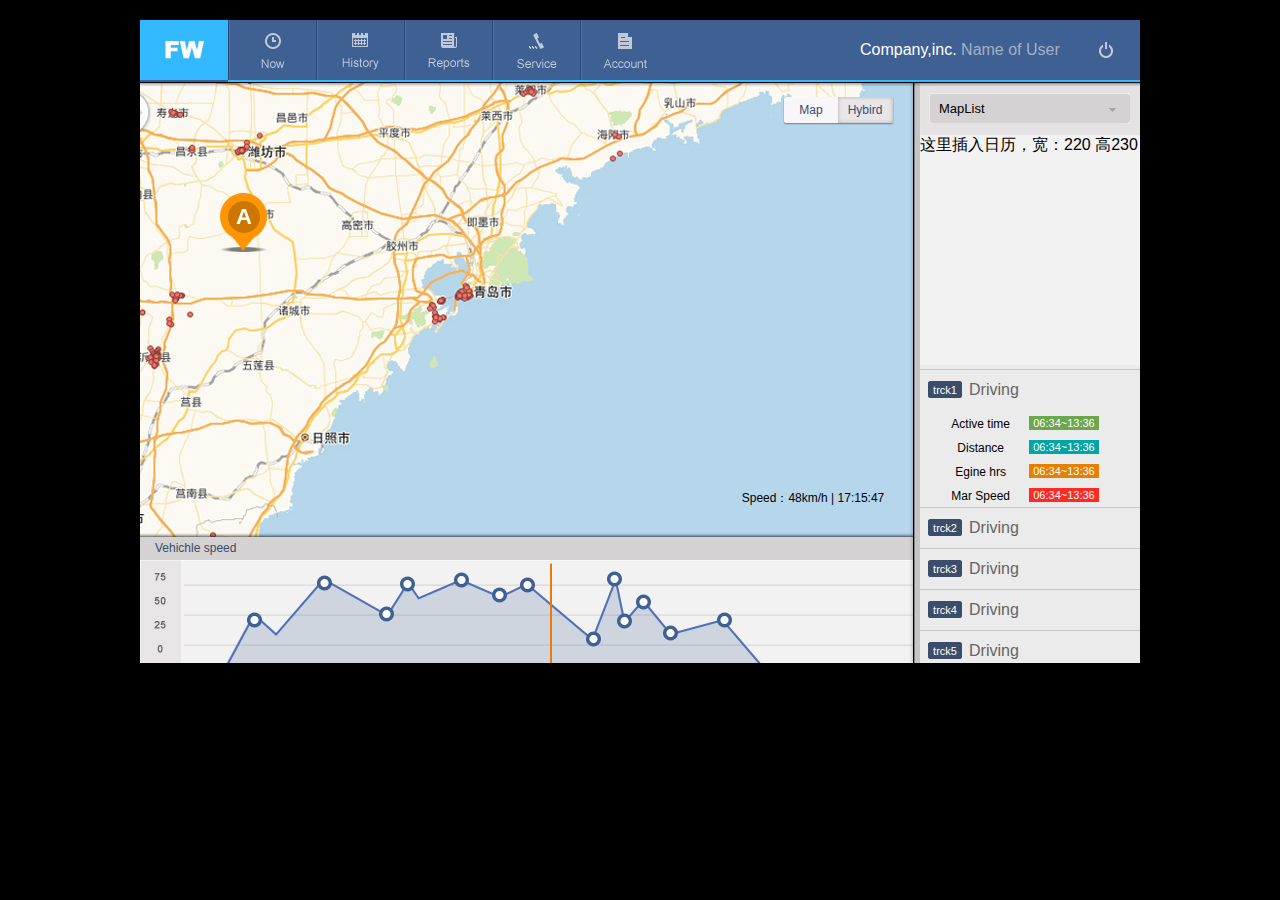
<file: src/main/webapp/src/History.html>
<!DOCTYPE html PUBLIC "-//W3C//DTD XHTML 1.0 Transitional//EN" "http://www.w3.org/TR/xhtml1/DTD/xhtml1-transitional.dtd">
<html xmlns="http://www.w3.org/1999/xhtml">
<head>
<meta http-equiv="Content-Type" content="text/html; charset=utf-8" />
<title>History</title>
<script type="text/javascript" src="mSelect.js"></script>
<script type="text/javascript">
var mySelect=new mSelect('mySelect','mSelect.css');
window.onload=function(){
	var aS=document.getElementsByTagName('select');
	for (var i=0;i<aS.length;i++){
		switch(aS[i].getAttribute('mSty')){
			case 'redLine':
				mySelect.Create(aS[i],'redLine');
				break;
			case 'blueCircle':
				mySelect.Create(aS[i],'blueCircle',true);
				break;
			case 'orangeHeart':
				mySelect.Create(aS[i],'orangeHeart',true);
				break;
		}
	}
}
</script>
<link href="css/css.css" rel="stylesheet" type="text/css" />
</head>
<body>
<div id="bodydiv">
<div id="header">
<div class="logo"><img src="images/logo.png" /></div>
<div class="menu"><ul>
<li> <a href="now.html"><img src="images/now.png" /></a></li>
<li> <a href="History.html"><img src="images/history.png" /></a></li>
<li> <a href="#"><img src="images/reports.png" /></a></li>
<li> <a href="#"><img src="images/service.png" /></a></li>
<li> <a href="#"><img src="images/account.png" /></a></li></ul>
</div><!--menu -->
<div class="menuright">
<ul><li style="width:220px; line-height:60px">Company,inc.<span style="color:#a4b1c3"> Name of User</span></li>
<li><a href="#"><img src="images/exit.png" /></a></li>
</ul>
</div><!--menuright -->
</div><!--header -->
<div class="clear"></div>
<div id="side">
<div id="map">
<div class="mapbutton">
<ul>
<li><a href="#">Map</a></li>
<li><a href="#">Hybird</a></li>
</ul>
</div><!--mapbutton-->
<div class="carstar"><p>A</p></div><!--档记A-->
<div class="speedtime"><p>Speed：48km/h | 17:15:47</p></div>
<div class="chat">
<p>Vehichle speed</p>
<div class="charttab"><img src="images/chart.png" /></div>

</div>
</div><!--map -->
<div id="rightside">
<div class="listpng">
<div><p>  
<select name="addr" mSty="blueCircle">
    <option>MapList</option>
    <option>湘65333</option>
    <option value="2">世界的</option>
    <option value="3">沃尔沃C04</option>
    <option value="4">沪49422</option>
    <option value="5">京H2343</option>
    <option value="6">粤J39997</option>
  </select>
</p></div>
 </div><!--listpntDiv -->
 <div class="calendar">这里插入日历，宽：220 高230</div>
 
  <div class="carlist">
  <div class="line2"></div>
  <div class="calendarlist">
 <ul><li><a href="javascript:;" id="trckkey" target="_self">trck1</a></li>
 <li style="width:80px;">Driving</li>
 </ul></div>
<div id="content">
<div class="hiddendiv">
<ul>
<li><ul>
<li>Active time&nbsp;&nbsp;</li>
<li style="background:#6aa74d; width:70px; height:14px; font-size:11px; line-height:14px; color:#FFF; margin-top:4px; margin-left:5px;">06:34~13:36</li>
</ul></li>
<li><ul>
<li>Distance&nbsp;&nbsp;</li>
<li style="background:#00a5a4; width:70px; height:14px; font-size:11px; line-height:14px; color:#FFF; margin-top:4px; margin-left:5px;">06:34~13:36</li>
</ul></li>
<li><ul>
<li>Egine hrs&nbsp;&nbsp;</li>
<li style="background:#e68000; width:70px; height:14px; font-size:11px; line-height:14px; color:#FFF; margin-top:4px; margin-left:5px;">06:34~13:36</li>
</ul></li>
<li><ul>
<li>Mar Speed&nbsp;&nbsp;</li>
<li style="background:#ff2a21; width:70px; height:14px; font-size:11px; line-height:14px; color:#FFF; margin-top:4px; margin-left:5px;">06:34~13:36</li>
</ul></li>

</ul></div><!--hiddendiv-->
</div><!--content-->
 <div class="clear"></div>
  <div class="line2"></div>
  <div class="calendarlist">
 <ul><li><a href="#">trck2</a></li>
 <li style="width:80px;">Driving</li>
 </ul></div>
 <div class="line2"></div>
  <div class="calendarlist">
 <ul><li><a href="#">trck3</a></li>
 <li style="width:80px;">Driving</li>
 </ul></div>
 <div class="line2"></div>
  <div class="calendarlist">
 <ul><li><a href="#">trck4</a></li>
 <li style="width:80px;">Driving</li>
 </ul></div>
 <div class="line2"></div> <div class="calendarlist">
 <ul><li><a href="#">trck5</a></li>
 <li style="width:80px;">Driving</li>
 </ul></div>
 <div class="line2"></div> <div class="calendarlist">
 <ul><li><a href="#">trck6</a></li>
 <li style="width:80px;">Driving</li>
 </ul></div>
 <div class="line2"></div> <div class="calendarlist">
 <ul><li><a href="#">trck7</a></li>
 <li style="width:80px;">Driving</li>
 </ul></div>
 <div class="line2"></div> <div class="calendarlist">
 <ul><li><a href="#">trck8</a></li>
 <li style="width:80px;">Driving</li>
 </ul></div>
 <div class="line2"></div>
 </div>
 
 
</div><!--carlist -->
</div><!--rightside -->
</div><!--sideDiv -->
</div><!--bodydiv -->

<script type="text/javascript" src="js/jquery-1.10.2.min.js"></script>
<script type="text/javascript">
$(function() {
$("#trck"+"key").click(function() {
$(this).text($("#content").is(":hidden") ? "trck1" : "trck1");
$("#content").slideToggle();
});
});
</script>
</body>
</html>
</file>
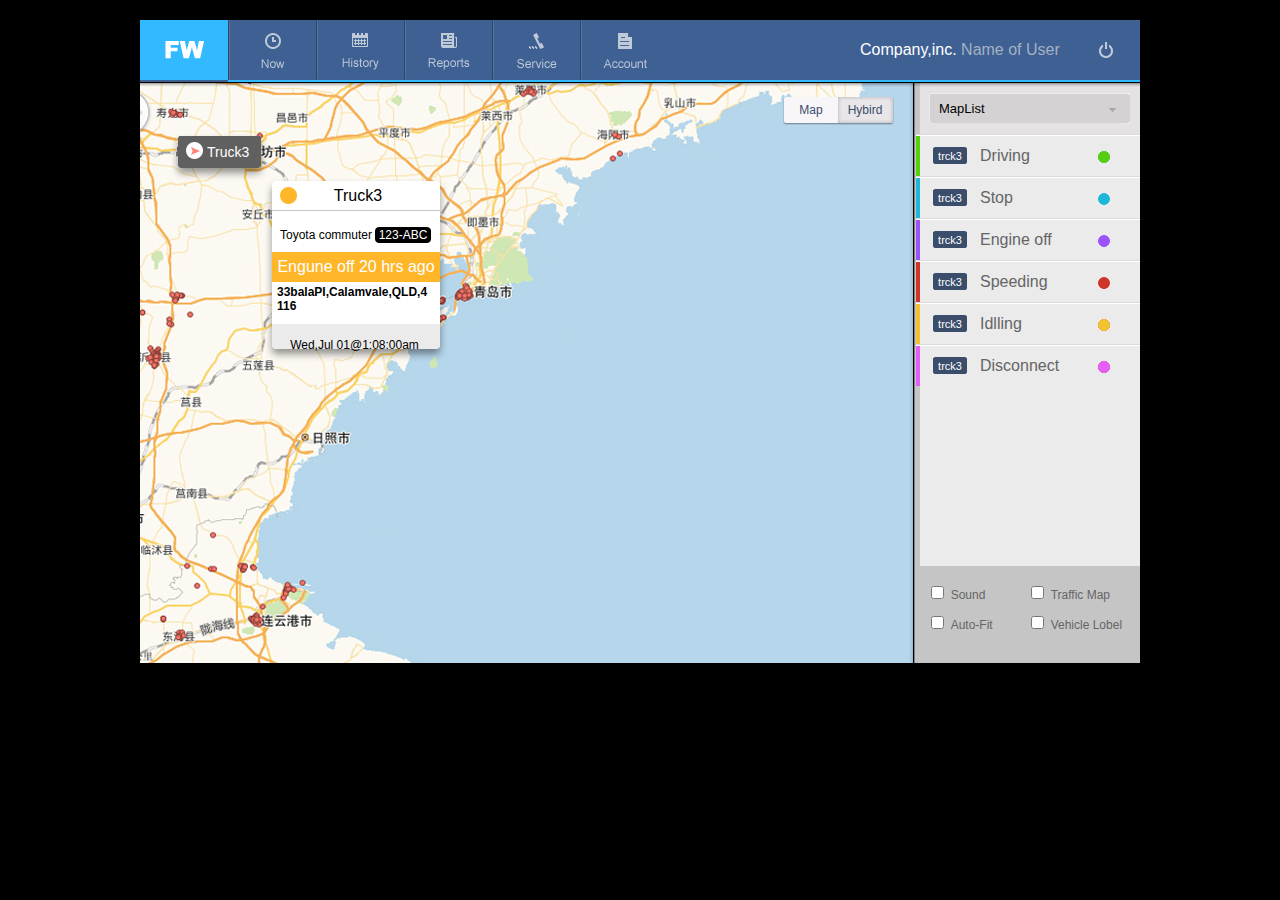
<file: src/main/webapp/src/now.html>
<!DOCTYPE html PUBLIC "-//W3C//DTD XHTML 1.0 Transitional//EN" "http://www.w3.org/TR/xhtml1/DTD/xhtml1-transitional.dtd">
<html xmlns="http://www.w3.org/1999/xhtml">
<head>
<meta http-equiv="Content-Type" content="text/html; charset=utf-8" />
<title>Now</title>
<script type="text/javascript" src="mSelect.js"></script>
<script type="text/javascript">
var mySelect=new mSelect('mySelect','mSelect.css');
window.onload=function(){
	var aS=document.getElementsByTagName('select');
	for (var i=0;i<aS.length;i++){
		switch(aS[i].getAttribute('mSty')){
			case 'redLine':
				mySelect.Create(aS[i],'redLine');
				break;
			case 'blueCircle':
				mySelect.Create(aS[i],'blueCircle',true);
				break;
			case 'orangeHeart':
				mySelect.Create(aS[i],'orangeHeart',true);
				break;
		}
	}
}
</script>
<link href="css/css.css" rel="stylesheet" type="text/css" />
</head>
<body>
<div id="bodydiv">
<div id="header">
<div class="logo"><img src="images/logo.png" /></div>
<div class="menu"><ul>
<li> <a href="now.html"><img src="images/now.png" /></a></li>
<li> <a href="History.html"><img src="images/history.png" /></a></li>
<li> <a href="#"><img src="images/reports.png" /></a></li>
<li> <a href="#"><img src="images/service.png" /></a></li>
<li> <a href="#"><img src="images/account.png" /></a></li></ul>
</div><!--menu -->
<div class="menuright">
<ul><li style="width:220px; line-height:60px">Company,inc.<span style="color:#a4b1c3"> Name of User</span></li>
<li><a href="#"><img src="images/exit.png" /></a></li>
</ul>
</div><!--menuright -->
</div><!--header -->
<div class="clear"></div>
<div id="side">
<div id="map">
<div class="mapbutton">
<ul>
<li><a href="#">Map</a></li>
<li><a href="#">Hybird</a></li>
</ul>
</div><!--mapbutton-->
<div class="carblack">
<ul>
<li><img src="images/carred_direction.png" /></li>
<li><a href="#">Truck3</a></li>
</ul>
</div>

<div class="carpopupinfo">
<div class="carinfotitle">
<ul>
<li><img src="images/carinfo.gif" /></li>
<li style=" width:110px; text-align:center;">Truck3</li>
</ul>
</div>
<div class="clear"></div>
<div class="carmodel"><ul><li>Toyota commuter</li><li></li>
<li style="background:url(images/blackrect.gif) no-repeat; width:56px; height:16px; margin-left:3px;color:#FFF"> 123-ABC</li>
</ul></div>
<div class="carrunstate">Engune off  20 hrs ago</div>
<div class="carrunsite"><ul><li>33balaPI,Calamvale,QLD,4116</li></ul></div>
<div class="carruntime"><ul><li>Wed,Jul 01@1:08:00am</li></ul></div>
</div><!--carpopupinfo -->
</div><!--map -->
<div id="rightside">
<div class="listpng">
<div><p>  
<select name="addr" mSty="blueCircle">
    <option>MapList</option>
    <option>湘65333</option>
    <option value="2">世界的</option>
    <option value="3">沃尔沃C04</option>
    <option value="4">沪49422</option>
    <option value="5">京H2343</option>
    <option value="6">粤J39997</option>
  </select>
</p></div>
 </div><!--listpntDiv -->
 <div class="line"><img src="images/line.gif" /></div>
 <div class="greendiv">
 <ul><li><img src="images/greenrect.gif" /></li>
 <li><a href="#">trck3</a></li>
 <li style="width:80px;">Driving</li>
 <li style="margin-left:10px;"><img src="images/greenpoint.gif" /></li>
 </ul></div>
 
 <div class="line"><img src="images/line.gif" /></div>
 <div class="greendiv">
 <ul><li><img src="images/bluerect.gif" /></li>
 <li><a href="#">trck3</a></li>
 <li style="width:80px;">Stop</li>
 <li style="margin-left:10px;"><img src="images/bluepoint.gif" /></li>
 </ul></div>
 
 <div class="line"><img src="images/line.gif" /></div>
 <div class="greendiv">
 <ul><li><img src="images/purlerect.gif" /></li>
<li><a href="#">trck3</a></li>
 <li style="width:80px;">Engine off</li>
 <li style="margin-left:10px;"><img src="images/purlepoint.gif" /></li>
 </ul></div>
 
 <div class="line"><img src="images/line.gif" /></div>
 <div class="greendiv">
 <ul><li><img src="images/redrect.gif" /></li>
 <li><a href="#">trck3</a></li>
 <li style="width:80px;">Speeding</li>
 <li style="margin-left:10px;"><img src="images/redpoint.gif" /></li>
 </ul></div>
 
 <div class="line"><img src="images/line.gif" /></div>
 <div class="greendiv">
 <ul><li><img src="images/yellowrect.gif" /></li>
 <li><a href="#">trck3</a></li>
 <li style="width:80px;">Idlling</li>
 <li style="margin-left:10px;"><img src="images/yellowpoint.gif" /></li>
 </ul></div>
 
 <div class="line"><img src="images/line.gif" /></div>
 <div class="greendiv">
 <ul><li><img src="images/liangpurlerect.gif" /></li>
 <li><a href="#">trck3</a></li>
 <li style="width:80px;">Disconnect</li>
 <li style="margin-left:10px;"><img src="images/liangpurlepoint.gif" /></li>
 </ul></div>
 
 <div class="rectcolor"> </div>
 
 <div class="selecttable">
 <ul><li><input name="Sound" type="checkbox" value="value" />&nbsp;&nbsp;Sound</li>
 <li><input name="Traffic Map" type="checkbox" value="value" />&nbsp;&nbsp;Traffic Map</li>
 </ul></div>
  <div class="selecttable">
 <ul><li><input name="Auto-Fit" type="checkbox" value="value" />&nbsp;&nbsp;Auto-Fit</li>
 <li><input name="Vehicle Lobel" type="checkbox" value="value" />&nbsp;&nbsp;Vehicle Lobel</li>
</ul></div>
</div><!--rightside -->
</div><!--sideDiv -->
</div><!--bodydiv -->
</body>
</html>
</file>
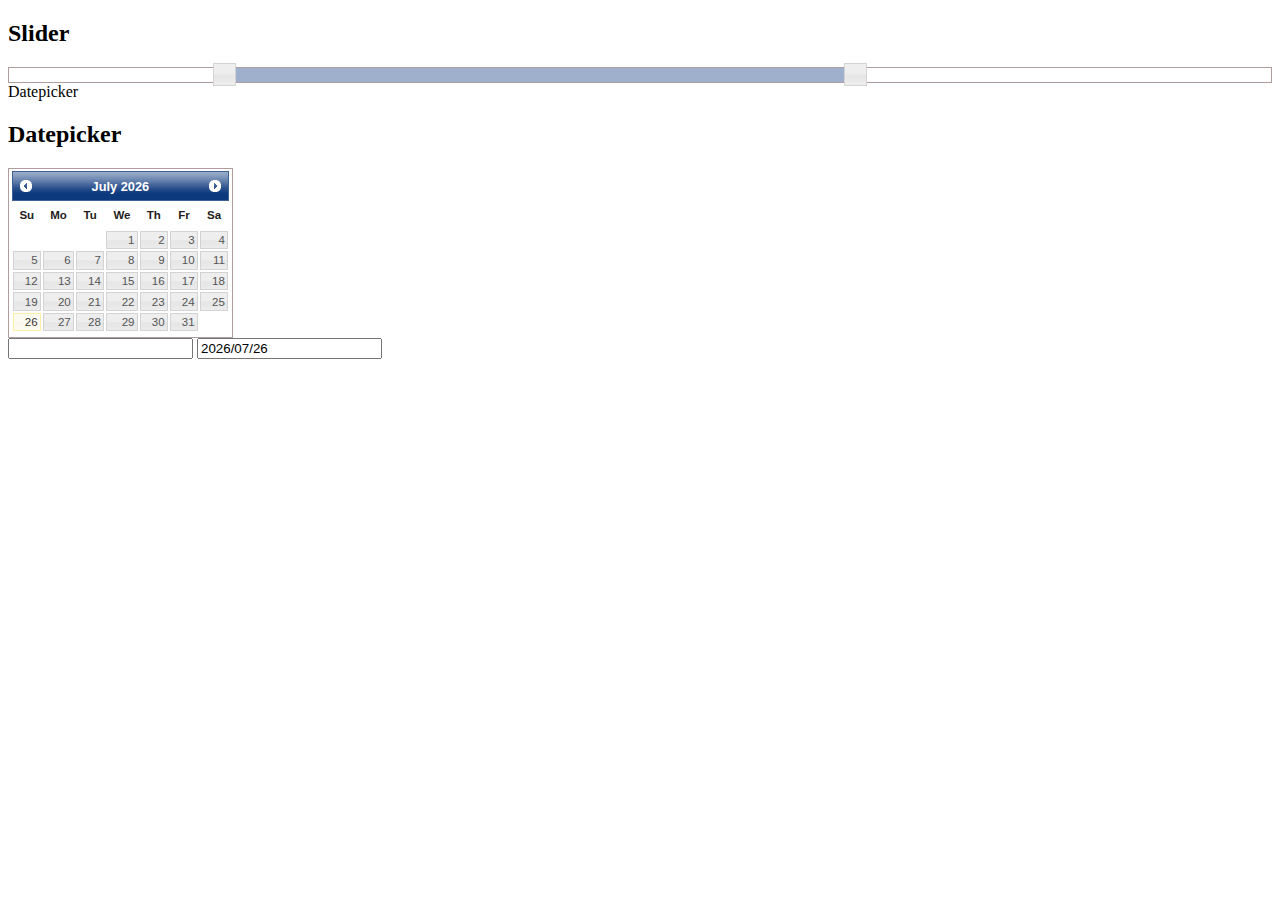
<file: src/main/webapp/js/datetimepicker/example.html>
<!doctype html>
<html lang="us">
<head>
	<meta charset="utf-8">
	<title>jQuery UI Example Page</title>
	<link href="../jquery-ui-1.11.2/jquery-ui.css" rel="stylesheet">
	<link href="./jquery-ui-timepicker-addon.min.css" rel="stylesheet">
</head>
<body>
<style>
 .ui-datepicker {
    font-size: 80%;
}
  </style>
<!-- Slider -->
<h2 class="demoHeaders">Slider</h2>
<div id="slider"></div>

Datepicker
<h2 class="demoHeaders">Datepicker</h2>
<div id="datepicker"></div>

<input type="text" value="" id="slider_example_1" name="slider_example_1">
<input type="text" value="" id="actualDate" name="actualDate">

<script src="../jquery-1.9.1.min.js"></script>
<script src="../jquery-ui-1.11.2/jquery-ui.js"></script>
<script src="./jquery-ui-timepicker-addon.min.js"></script>
<script src="./jquery-ui-sliderAccess.js"></script>
<script>
$(function(){
	
 $( "#datepicker" ).datepicker({
	inline: true,
	altField: "#actualDate",
	altFormat: "yy/mm/dd",
/* 	onSelect: function(dateText, inst){
		alert(dateText);
	} */
});

$( "#slider" ).slider({
	range: true,
	values: [ 17, 67 ]
});
 
$('#slider_example_1').timepicker({
	//hourGrid: 4,
	//minuteGrid: 10,
	timeFormat: 'HH:mm',
	defaultValue:'00:00'
});
})
</script>
</body>
</html>
</file>
<file: src/main/webapp/css/mapbox/mapbox_v2.1.4.css>
.leaflet-container {
	background: #fff;
	font: 12px/20px 'Helvetica Neue', Arial, Helvetica, sans-serif;
	color: #404040;
	color: rgba(0, 0, 0, .75);
	outline: 0;
	overflow: hidden;
	-ms-touch-action: none
}

.leaflet-container *,.leaflet-container :after,.leaflet-container :before
	{
	-webkit-box-sizing: border-box;
	-moz-box-sizing: border-box;
	box-sizing: border-box
}

.leaflet-container h1,.leaflet-container h2,.leaflet-container h3,.leaflet-container h4,.leaflet-container h5,.leaflet-container h6,.leaflet-container p
	{
	font-size: 15px;
	line-height: 20px;
	margin: 0 0 10px
}

.leaflet-container .marker-description img {
	margin-bottom: 10px
}

.leaflet-container a {
	color: #3887BE;
	font-weight: 400;
	text-decoration: none
}

.leaflet-container a:hover,.leaflet-container.dark a {
	color: #63b6e5
}

.leaflet-container.dark a:hover {
	color: #8fcaec
}

.leaflet-container .mapbox-button,.leaflet-container.dark .mapbox-button
	{
	background-color: #3887be;
	display: inline-block;
	height: 40px;
	line-height: 40px;
	text-decoration: none;
	color: #fff;
	font-size: 12px;
	white-space: nowrap;
	text-overflow: ellipsis
}

.leaflet-container .mapbox-button:hover,.leaflet-container.dark .mapbox-button:hover
	{
	color: #fff;
	background-color: #3bb2d0
}

.leaflet-image-layer,.leaflet-layer,.leaflet-map-pane,.leaflet-marker-icon,.leaflet-marker-pane,.leaflet-marker-shadow,.leaflet-overlay-pane,.leaflet-overlay-pane svg,.leaflet-popup-pane,.leaflet-shadow-pane,.leaflet-tile,.leaflet-tile-container,.leaflet-tile-pane,.leaflet-zoom-box
	{
	position: absolute;
	left: 0;
	top: 0
}

.leaflet-marker-icon,.leaflet-marker-shadow,.leaflet-tile {
	-webkit-user-drag: none;
	-webkit-user-select: none;
	-moz-user-select: none;
	user-select: none
}

.leaflet-marker-icon,.leaflet-marker-shadow {
	display: block
}

.leaflet-tile {
	filter: inherit;
	visibility: hidden
}

.leaflet-tile-loaded {
	visibility: inherit
}

.leaflet-zoom-box {
	width: 0;
	height: 0
}

.leaflet-tile-pane {
	z-index: 2
}

.leaflet-objects-pane {
	z-index: 3
}

.leaflet-overlay-pane {
	z-index: 4
}

.leaflet-shadow-pane {
	z-index: 5
}

.leaflet-marker-pane {
	z-index: 6
}

.leaflet-popup-pane {
	z-index: 7
}

.leaflet-control {
	position: relative;
	z-index: 7;
	pointer-events: auto;
	float: left;
	clear: both
}

.leaflet-right .leaflet-control {
	float: right
}

.leaflet-top .leaflet-control {
	margin-top: 10px
}

.leaflet-bottom .leaflet-control {
	margin-bottom: 10px
}

.leaflet-left .leaflet-control {
	margin-left: 10px
}

.leaflet-right .leaflet-control {
	margin-right: 10px
}

.leaflet-bottom,.leaflet-top {
	position: absolute;
	z-index: 1000;
	pointer-events: none
}

.leaflet-top {
	top: 0
}

.leaflet-right {
	right: 0
}

.leaflet-bottom {
	bottom: 0
}

.leaflet-left {
	left: 0
}

.leaflet-fade-anim .leaflet-popup,.leaflet-fade-anim .leaflet-tile {
	opacity: 0;
	-webkit-transition: opacity .2s linear;
	-moz-transition: opacity .2s linear;
	-o-transition: opacity .2s linear;
	transition: opacity .2s linear
}

.leaflet-fade-anim .leaflet-map-pane .leaflet-popup,.leaflet-fade-anim .leaflet-tile-loaded
	{
	opacity: 1
}

.leaflet-zoom-anim .leaflet-zoom-animated {
	-webkit-transition: -webkit-transform .25s cubic-bezier(0, 0, .25, 1);
	-moz-transition: -moz-transform .25s cubic-bezier(0, 0, .25, 1);
	-o-transition: -o-transform .25s cubic-bezier(0, 0, .25, 1);
	transition: transform .25s cubic-bezier(0, 0, .25, 1)
}

.leaflet-pan-anim .leaflet-tile,.leaflet-touching .leaflet-zoom-animated,.leaflet-zoom-anim .leaflet-tile
	{
	-webkit-transition: none;
	-moz-transition: none;
	-o-transition: none;
	transition: none
}

.leaflet-zoom-anim .leaflet-zoom-hide {
	visibility: hidden
}

.leaflet-container {
	cursor: -webkit-grab;
	cursor: -moz-grab
}

.leaflet-container.leaflet-clickable,.leaflet-container.map-clickable,.leaflet-marker-icon,.leaflet-overlay-pane path
	{
	cursor: pointer
}

.leaflet-control,.leaflet-popup-pane {
	cursor: auto
}

.leaflet-dragging,.leaflet-dragging .leaflet-clickable,.leaflet-dragging .leaflet-container,.leaflet-dragging .map-clickable
	{
	cursor: move;
	cursor: -webkit-grabbing;
	cursor: -moz-grabbing
}

.leaflet-zoom-box {
	background: #fff;
	border: 2px dotted #202020;
	opacity: .5
}

.leaflet-bar,.leaflet-control-layers {
	background-color: #fff;
	border: 1px solid #999;
	border-color: rgba(0, 0, 0, .4);
	border-radius: 3px;
	box-shadow: none
}

.leaflet-bar a,.leaflet-bar a:hover {
	color: #404040;
	color: rgba(0, 0, 0, .75);
	border-bottom: 1px solid #ddd;
	border-bottom-color: rgba(0, 0, 0, .1)
}

.leaflet-bar a:active,.leaflet-bar a:hover {
	background-color: #f8f8f8;
	cursor: pointer
}

.leaflet-bar a:hover:first-child {
	border-radius: 3px 3px 0 0
}

.leaflet-bar a:hover:last-child {
	border-bottom: 0;
	border-radius: 0 0 3px 3px
}

.leaflet-bar a:hover:only-of-type {
	border-radius: 3px
}

.leaflet-bar .leaflet-disabled {
	cursor: default;
	opacity: .75
}

.leaflet-control-zoom-in,.leaflet-control-zoom-out {
	display: block;
	content: '';
	text-indent: -999em
}

.leaflet-control-layers .leaflet-control-layers-list,.leaflet-control-layers-expanded .leaflet-control-layers-toggle
	{
	display: none
}

.leaflet-control-layers-expanded .leaflet-control-layers-list {
	display: block;
	position: relative
}

.leaflet-control-layers-expanded {
	background: #fff;
	padding: 6px 10px 6px 6px;
	color: #404040;
	color: rgba(0, 0, 0, .75)
}

.leaflet-control-layers-selector {
	margin-top: 2px;
	position: relative;
	top: 1px
}

.leaflet-control-layers label {
	display: block
}

.leaflet-control-layers-separator {
	height: 0;
	border-top: 1px solid #ddd;
	border-top-color: rgba(0, 0, 0, .1);
	margin: 5px -10px 5px -6px
}

.leaflet-container .leaflet-control-attribution {
	background-color: rgba(255, 255, 255, .5);
	margin: 0;
	box-shadow: none
}

.leaflet-container .leaflet-control-attribution a,.leaflet-container .map-info-container a
	{
	color: #404040
}

.leaflet-control-attribution a:hover,.map-info-container a:hover {
	color: inherit;
	text-decoration: underline
}

.leaflet-control-attribution,.leaflet-control-scale-line {
	padding: 0 5px
}

.leaflet-left .leaflet-control-scale {
	margin-left: 5px
}

.leaflet-bottom .leaflet-control-scale {
	margin-bottom: 5px
}

.leaflet-control-scale-line {
	background-color: rgba(255, 255, 255, .5);
	border: 1px solid #999;
	border-color: rgba(0, 0, 0, .4);
	border-top: 0;
	padding: 2px 5px 1px;
	white-space: nowrap;
	overflow: hidden
}

.leaflet-control-scale-line:not (:first-child ){
	border-top: 2px solid #ddd;
	border-top-color: rgba(0, 0, 0, .1);
	border-bottom: 0;
	margin-top: -2px
}

.leaflet-control-scale-line:not (:first-child ):not (:last-child ){
	border-bottom: 2px solid #777
}

.leaflet-popup {
	position: absolute;
	text-align: center;
	pointer-events: none
}

.leaflet-popup-content-wrapper {
	padding: 1px;
	text-align: left;
	pointer-events: all
}

.leaflet-popup-content {
	padding: 10px 10px 15px;
	margin: 0;
	line-height: inherit
}

.leaflet-popup-close-button+.leaflet-popup-content-wrapper .leaflet-popup-content
	{
	padding-top: 15px
}

.leaflet-popup-tip-container {
	width: 20px;
	height: 20px;
	margin: 0 auto;
	position: relative
}

.leaflet-popup-tip {
	width: 0;
	height: 0;
	margin: 0;
	border-left: 10px solid transparent;
	border-right: 10px solid transparent;
	border-top: 10px solid #fff;
	box-shadow: none
}

.leaflet-popup-close-button {
	text-indent: -999em;
	position: absolute;
	top: 0;
	right: 0;
	pointer-events: all
}

.leaflet-popup-close-button:hover {
	background-color: #f8f8f8
}

.leaflet-popup-scrolled {
	overflow: auto;
	border-bottom: 1px solid #ddd;
	border-top: 1px solid #ddd
}

.leaflet-div-icon {
	background: #fff;
	border: 1px solid #999;
	border-color: rgba(0, 0, 0, .4)
}

.leaflet-editing-icon {
	border-radius: 3px
}

.leaflet-bar a,.leaflet-control-layers-toggle,.leaflet-popup-close-button,.map-tooltip.closable .close,.mapbox-button-icon:before,.mapbox-icon
	{
	content: '';
	display: inline-block;
	width: 26px;
	height: 26px;
	vertical-align: middle;
	background-repeat: no-repeat
}

.leaflet-bar a {
	display: block
}

.leaflet-container.dark .map-tooltip .close,.leaflet-control-layers-toggle,.leaflet-control-zoom-in,.leaflet-control-zoom-out,.leaflet-popup-close-button,.map-tooltip .close,.mapbox-icon
	{
	opacity: .75;
	background-image: url(images/icons-000000@2x.png);
	background-repeat: no-repeat;
	background-size: 26px 260px
}

.leaflet-container.dark .leaflet-control-layers-toggle,.leaflet-container.dark .leaflet-control-zoom-in,.leaflet-container.dark .leaflet-control-zoom-out,.leaflet-container.dark .mapbox-icon,.mapbox-button-icon:before
	{
	opacity: 1;
	background-image: url(images/icons-ffffff@2x.png);
	background-size: 26px 260px
}

.leaflet-bar .leaflet-control-zoom-in {
	background-position: 0 0
}

.leaflet-bar .leaflet-control-zoom-out {
	background-position: 0 -26px
}

.leaflet-popup-close-button,.map-tooltip.closable .close {
	background-position: -3px -55px;
	width: 20px;
	height: 20px;
	border-radius: 0 3px 0 0
}

.mapbox-icon-info {
	background-position: 0 -78px
}

.leaflet-control-layers-toggle {
	background-position: 0 -104px
}

.mapbox-icon.mapbox-icon-share,.mapbox-icon.mapbox-icon-share:before {
	background-position: 0 -130px
}

.mapbox-icon.mapbox-icon-geocoder,.mapbox-icon.mapbox-icon-geocoder:before
	{
	background-position: 0 -156px
}

.mapbox-icon-facebook,.mapbox-icon-facebook:before {
	background-position: 0 -182px
}

.mapbox-icon-twitter,.mapbox-icon-twitter:before {
	background-position: 0 -208px
}

.mapbox-icon-pinterest,.mapbox-icon-pinterest:before {
	background-position: 0 -234px
}

.leaflet-popup-content-wrapper,.map-legends,.map-tooltip {
	background: #fff;
	border-radius: 3px;
	box-shadow: 0 1px 2px rgba(0, 0, 0, .1)
}

.map-legends,.map-tooltip {
	max-width: 300px
}

.map-legends .map-legend {
	padding: 10px
}

.map-tooltip {
	z-index: 999999;
	padding: 10px;
	min-width: 180px;
	max-height: 400px;
	overflow: auto;
	opacity: 1;
	-webkit-transition: opacity 150ms;
	-moz-transition: opacity 150ms;
	-o-transition: opacity 150ms;
	transition: opacity 150ms
}

.map-tooltip .close {
	text-indent: -999em;
	overflow: hidden;
	display: none
}

.map-tooltip.closable .close {
	position: absolute;
	top: 0;
	right: 0;
	border-radius: 3px
}

.map-tooltip.closable .close:active {
	background-color: #f8f8f8
}

.leaflet-control-interaction {
	position: absolute;
	top: 10px;
	right: 10px;
	width: 300px
}

.leaflet-popup-content .marker-title {
	font-weight: 700
}

.leaflet-control .mapbox-button {
	background-color: #fff;
	border: 1px solid #ddd;
	border-color: rgba(0, 0, 0, .1);
	padding: 5px 10px;
	border-radius: 3px
}

.mapbox-modal>div {
	position: absolute;
	top: 0;
	left: 0;
	width: 100%;
	height: 100%;
	z-index: -1;
	overflow-y: auto
}

.mapbox-modal.active>div {
	z-index: 99999;
	transition: all .2s, z-index 0 0
}

.mapbox-modal .mapbox-modal-mask {
	background: rgba(0, 0, 0, .5);
	opacity: 0
}

.mapbox-modal.active .mapbox-modal-mask {
	opacity: 1
}

.mapbox-modal .mapbox-modal-content {
	-webkit-transform: translateY(-100%);
	-moz-transform: translateY(-100%);
	-ms-transform: translateY(-100%);
	transform: translateY(-100%)
}

.mapbox-modal.active .mapbox-modal-content {
	-webkit-transform: translateY(0);
	-moz-transform: translateY(0);
	-ms-transform: translateY(0);
	transform: translateY(0)
}

.mapbox-modal-body {
	position: relative;
	background: #fff;
	padding: 20px;
	z-index: 1000;
	width: 50%;
	margin: 20px 0 20px 25%
}

.mapbox-share-buttons {
	margin: 0 0 20px
}

.mapbox-share-buttons a {
	width: 33.3333%;
	border-left: 1px solid #fff;
	text-align: center;
	border-radius: 0
}

.mapbox-share-buttons a:last-child {
	border-radius: 0 3px 3px 0
}

.mapbox-share-buttons a:first-child {
	border: 0;
	border-radius: 3px 0 0 3px
}

.mapbox-modal input {
	width: 100%;
	height: 40px;
	padding: 10px;
	border: 1px solid #ddd;
	border-color: rgba(0, 0, 0, .1);
	color: rgba(0, 0, 0, .5)
}

.leaflet-control.mapbox-control-info {
	margin: 5px 30px 10px 10px;
	min-height: 26px
}

.leaflet-right .leaflet-control.mapbox-control-info {
	margin: 5px 10px 10px 30px
}

.mapbox-info-toggle {
	background-color: #fff;
	background-color: rgba(255, 255, 255, .5);
	border-radius: 50%;
	position: absolute;
	bottom: 0;
	left: 0;
	z-index: 1
}

.leaflet-right .mapbox-control-info .mapbox-info-toggle {
	left: auto;
	right: 0
}

.mapbox-info-toggle:hover {
	background-color: #fff
}

.map-info-container {
	background: #fff;
	padding: 3px 5px 3px 27px;
	display: none;
	position: relative;
	bottom: 0;
	left: 0;
	border-radius: 13px 3px 3px 13px
}

.leaflet-right .map-info-container {
	left: auto;
	right: 0;
	padding: 3px 27px 3px 5px;
	border-radius: 3px 13px 13px 3px
}

.mapbox-control-info.active .map-info-container {
	display: inline-block
}

.leaflet-container .mapbox-improve-map {
	font-weight: 700
}

.leaflet-control-mapbox-geocoder {
	position: relative
}

.leaflet-control-mapbox-geocoder.searching {
	opacity: .75
}

.leaflet-control-mapbox-geocoder .leaflet-control-mapbox-geocoder-wrap {
	background: #fff;
	position: absolute;
	border: 1px solid #999;
	border-color: rgba(0, 0, 0, .4);
	overflow: hidden;
	left: 26px;
	height: 28px;
	width: 0;
	top: -1px;
	border-radius: 0 3px 3px 0;
	opacity: 0;
	-webkit-transition: opacity 100ms;
	-moz-transition: opacity 100ms;
	-o-transition: opacity 100ms;
	transition: opacity 100ms
}

.leaflet-control-mapbox-geocoder.active .leaflet-control-mapbox-geocoder-wrap
	{
	width: 180px;
	opacity: 1
}

.leaflet-bar .leaflet-control-mapbox-geocoder-toggle,.leaflet-bar .leaflet-control-mapbox-geocoder-toggle:hover
	{
	border-bottom: 0
}

.leaflet-control-mapbox-geocoder-toggle {
	border-radius: 3px
}

.leaflet-control-mapbox-geocoder.active,.leaflet-control-mapbox-geocoder.active .leaflet-control-mapbox-geocoder-toggle
	{
	border-top-right-radius: 0;
	border-bottom-right-radius: 0
}

.leaflet-control-mapbox-geocoder .leaflet-control-mapbox-geocoder-form input
	{
	background: 0 0;
	border: 0;
	width: 180px;
	padding: 0 0 0 10px;
	height: 26px;
	outline: 0
}

.leaflet-control-mapbox-geocoder-results {
	width: 180px;
	position: absolute;
	left: 26px;
	top: 25px;
	border-radius: 0 0 3px 3px
}

.leaflet-control-mapbox-geocoder.active .leaflet-control-mapbox-geocoder-results
	{
	background: #fff;
	border: 1px solid #999;
	border-color: rgba(0, 0, 0, .4)
}

.leaflet-control-mapbox-geocoder-results a,.leaflet-control-mapbox-geocoder-results span
	{
	padding: 0 10px;
	text-overflow: ellipsis;
	white-space: nowrap;
	display: block;
	width: 100%;
	font-size: 12px;
	line-height: 26px;
	text-align: left;
	overflow: hidden
}

.leaflet-container.dark .leaflet-control .leaflet-control-mapbox-geocoder-results a:hover,.leaflet-control-mapbox-geocoder-results a:hover
	{
	background: #f8f8f8;
	opacity: 1
}

.leaflet-right .leaflet-control-mapbox-geocoder-results,.leaflet-right .leaflet-control-mapbox-geocoder-wrap
	{
	left: auto;
	right: 26px
}

.leaflet-right .leaflet-control-mapbox-geocoder-wrap {
	border-radius: 3px 0 0 3px
}

.leaflet-right .leaflet-control-mapbox-geocoder.active,.leaflet-right .leaflet-control-mapbox-geocoder.active .leaflet-control-mapbox-geocoder-toggle
	{
	border-radius: 0 3px 3px 0
}

.leaflet-bottom .leaflet-control-mapbox-geocoder-results {
	top: auto;
	bottom: 25px;
	border-radius: 3px 3px 0 0
}

.leaflet-container.dark .leaflet-bar {
	background-color: #404040;
	border-color: #202020;
	border-color: rgba(0, 0, 0, .75)
}

.leaflet-container.dark .leaflet-bar a {
	color: #404040;
	border-color: rgba(0, 0, 0, .5)
}

.leaflet-container.dark .leaflet-bar a:active,.leaflet-container.dark .leaflet-bar a:hover
	{
	background-color: #505050
}

.leaflet-container.dark .leaflet-control-attribution,.leaflet-container.dark .map-info-container,.leaflet-container.dark .mapbox-info-toggle
	{
	background-color: rgba(0, 0, 0, .5);
	color: #f8f8f8
}

.leaflet-container.dark .leaflet-control-attribution a,.leaflet-container.dark .leaflet-control-attribution a:hover,.leaflet-container.dark .map-info-container a,.leaflet-container.dark .map-info-container a:hover
	{
	color: #fff
}

.leaflet-container.dark .leaflet-control-layers-list span {
	color: #f8f8f8
}

.leaflet-container.dark .leaflet-control-layers-separator {
	border-top-color: rgba(255, 255, 255, .1)
}

.leaflet-container.dark .leaflet-bar a.leaflet-disabled,.leaflet-container.dark .leaflet-control .mapbox-button.disabled
	{
	background-color: #252525;
	color: #404040
}

.leaflet-container.dark .leaflet-control-mapbox-geocoder>div {
	border-color: #202020;
	border-color: rgba(0, 0, 0, .75)
}

.leaflet-container.dark .leaflet-control .leaflet-control-mapbox-geocoder-results a
	{
	border-color: #ddd #202020;
	border-color: rgba(0, 0, 0, .1) rgba(0, 0, 0, .75)
}

.leaflet-container.dark .leaflet-control .leaflet-control-mapbox-geocoder-results span
	{
	border-color: #202020;
	border-color: rgba(0, 0, 0, .75)
}

@media only screen and (max-width:800px) {
	.mapbox-modal-body {
		width: 83.3333%;
		margin-left: 8.3333%
	}
}

@media only screen and (max-width:640px) {
	.mapbox-modal-body {
		width: 100%;
		height: 100%;
		margin: 0
	}
}

.leaflet-vml-shape {
	width: 1px;
	height: 1px
}

.lvml {
	behavior: url(#default#VML);
	display: inline-block;
	position: absolute
}

.leaflet-container img.leaflet-tile {
	max-width: none !important
}

.leaflet-container img.leaflet-marker-icon {
	max-width: none
}

.leaflet-container img.leaflet-image-layer {
	max-width: 15000px !important
}

.leaflet-overlay-pane svg {
	-moz-user-select: none
}

.leaflet-oldie .mapbox-modal .mapbox-modal-content {
	display: none
}

.leaflet-oldie .mapbox-modal.active .mapbox-modal-content {
	display: block
}

.map-tooltip {
	width: 280px\8
}

@media \0screen {
	.leaflet-container.dark .map-tooltip .close,.leaflet-control-layers-toggle,.leaflet-control-zoom-in,.leaflet-control-zoom-out,.leaflet-popup-close-button,.map-tooltip .close,.mapbox-icon
		{
		background-image:
			url([data-uri])
	}
	.leaflet-container.dark .leaflet-control-layers-toggle,.leaflet-container.dark .leaflet-control-zoom-in,.leaflet-container.dark .leaflet-control-zoom-out,.leaflet-container.dark .mapbox-icon,.mapbox-button-icon:before
		{
		background-image:
			url([data-uri])
	}
}
</file>
<file: src/main/webapp/bak/css/css.css>
@charset "utf-8";
/* CSS Document */

html,body,h1,h2,h3,h4,h5,h6,div,dl,dt,dd,ul,ol,li,p,blockquote,pre,hr,figure,table,caption,th,td,form,fieldset,legend,input,button,textarea,menu{margin:0;padding:0}
html,body,fieldset,img,iframe,abbr{border:0}
li{list-style:none}
textarea{overflow:auto;resize:none}
a,button{cursor:pointer}
a,a:hover{text-decoration:none}
html{width:100%;height:100%;position:relative}
.hide{display:none}
a:link,a:visited,a:hover{ text-decoration:none; }
table { border-collapse: collapse; border-spacing: 0; }
input,textarea,select{outline: none;}
input[type="text"], input[type="password"], textarea { outline-style:none; -webkit-appearance:none; }
address, caption, cite, code, dfn, em, th, var { font-style: normal; font-weight: normal; }
ol, ul { list-style: none }
body{ background-color:#fFf;font-family:Arial, Helvetica, sans-serif}

#bodydiv{ width:1000px; height:620;margin:0 auto;}
#header{
	width:1000px;
	height:68px; background: url(../images/headerbak.png) no-repeat;
	z-index:999;
	position:relative;
}

.logo{width:88px; height:60px; float:left; position:relative}
.menu{width:632px; height:60px; float:left;position:relative}
.menu ul{ width:632px; height:60px}
.menu ul li{float:left; background:url(../images/hline.png) no-repeat; width:88px; height:60px;}
.menuright{width:280px; height:60px; float:right;position:relative}
.menuright ul li{float:left; height:60px;text-align:60px; color:#fff;}
#side{width:1000px; height:700px; margin:0 auto;}
#map{width:773px; height:580px;float:left; /* background:url(../images/map.jpg) no-repeat; */margin-top:-5px;overflow:hidden}
.carblack{
	width:100px;
	height:49px;
	margin-top:-5px;
	margin-left:-10px; 
	z-index:9999;
	position:absolute;
	background:url(../images/rectcar0.png) no-repeat;	
}
.carblack ul{width:100px; height:32px; padding-top:9px; padding-left:12px;}
.carblack ul li{float:left; font-size:12px; color:#FFF; float:left; line-height:20px; margin-left:4px;}
.carblack ul li a{float:left; font-size:14px; font-family:Arial; color:#FFF; width:50px; height:20px; display:block}

.carpopupinfo{
	/* width:185px;
	height:185px;
	margin-top:95px;
	margin-left:124px;
	padding:3px; */
	background:url(../images/popupboxbg.png) no-repeat;	
}
.carinfotitle{ width:168px; height:29px; padding-left:7px;}
.carinfotitle ul li{ float:left; line-height:29px;}
.carmodel{width:168px; height:30px; padding-left:13px;}
.carmodel ul li{ float:left;font-size:12px; text-align:center}
.carrunstate{width:168px; height:30px; margin-left:5px; background:#ffb629; color:#fff; text-align:center; line-height:29px;}
.carrunsite{width:164px; height:42px; margin-left:5px; margin-top:3px; }
.carrunsite ul li{width:155px; height:38px; padding-left:5px;font-size:12px; font-weight:700;word-wrap:break-word;} 
.carruntime{width:164px; height:26px; margin-left:5px; margin-top:3px;}
.carruntime ul li{width:155px; height:26px; padding-left:5px;font-size:12px; text-align:center; line-height:26px;}

#rightside{ width:231px; height:580px; background:url(../images/rightsideline.png) repeat-y; float:right; margin-top:-5px; margin-left:-4px}
.listpng{width:220px; height:52px; background:url(../images/listpng.png) no-repeat;margin-left:7px; padding-left:7px; }
.listpng p{padding:10px 0px 3px 6px; z-index:9999}
.line{margin-top:-1px;; position:relative;}
.greendiv{width:224px; height:40px; margin-left:7px; background-color:#ebebeb;}
.greendiv ul{width:220px;}
.greendiv ul li{float:left; margin-right:13px; line-height:40px; height:40px; color:#656565}
.greendiv ul li a{float:left;background:url(../images/truck3.gif); color:#FFF; font-size:11px; width:34px; display:block; text-align:center;}
.rectcolor{background:#ebebeb; width:220px; height:180px; margin-left:11px;display:block}

.selecttable{width:190px; padding:20px 0px 10px 15px; margin-left:7px}
.selecttable ul {width:190px; float:left}
.selecttable ul li{ width:95px;color:#656565; font-size:12px; height:12px; text-align:12px; float:left}

/*.selecttable input[type=checkbox]{
width: 12px;
height: 12px;
background: #c5c5c5;
border: 1px solid #7a7a7a;
-webkit-border-radius: 1px;
-moz-border-radius: 1px;
border-radius: 1px;
-webkit-box-sizing: border-box;
-moz-box-sizing: border-box;
box-sizing: border-box;
position: relative;
-webkit-appearance:none;
}*/


.clear {
     clear: both;
     height:1px;
     margin-top:-1px;
     overflow:hidden;
}
</file>
<file: src/main/webapp/src/css/css.css>
@charset "utf-8";
/* CSS Document */

html,body,h1,h2,h3,h4,h5,h6,div,dl,dt,dd,ul,ol,li,p,blockquote,pre,hr,figure,table,caption,th,td,form,fieldset,legend,input,button,textarea,menu{margin:0;padding:0}
html,body,fieldset,img,iframe,abbr{border:0}
li{list-style:none}
textarea{overflow:auto;resize:none}
a,button{cursor:pointer}
a,a:hover{text-decoration:none}
html{ margin:0; padding:0;position:relative}
.hide{display:none}
a:link,a:visited,a:hover{ text-decoration:none; }
table { border-collapse: collapse; border-spacing: 0; }
input,textarea,select{outline: none;}
input[type="text"], input[type="password"], textarea { outline-style:none; -webkit-appearance:none; }
address, caption, cite, code, dfn, em, th, var { font-style: normal; font-weight: normal; }
ol, ul { list-style: none }
body{ margin:0; padding:0; background-color:#000;font-family:Arial, Helvetica, sans-serif}

#bodydiv{ width:1000px; height:100%; margin:0 auto; padding-top:20px;}
#header{
	width:1000px;
	height:68px; background: url(../images/headerbak.png) no-repeat;
	z-index:999;
	position:relative;
}

.logo{width:88px; height:60px; float:left; position:relative}
.menu{width:632px; height:60px; float:left;position:relative}
.menu ul{ width:632px; height:60px}
.menu ul li{float:left; background:url(../images/hline.png) no-repeat; width:88px; height:60px;}
.menuright{width:280px; height:60px; float:right;position:relative}
.menuright ul li{float:left; height:60px;text-align:60px; color:#fff;}
#side{width:1000px; height:700px; margin:0 auto;}
#map{width:773px; height:580px;float:left; background:url(../images/map.jpg) no-repeat;margin-top:-5px;}
.carblack{
	width:100px;
	height:49px;
	margin-top:50px;
	margin-left:30px;
	z-index:9999;
	position:absolute;	
	background:url(../images/rectcarblack.png) no-repeat;	
}
.carblack ul{width:100px; height:32px; padding-top:9px; padding-left:12px;}
.carblack ul li{float:left; font-size:12px; color:#FFF; float:left; line-height:20px; margin-left:4px;}
.carblack ul li a{float:left; font-size:14px; font-family:Arial; color:#FFF; width:50px; height:20px; display:block}

.carpopupinfo{
	width:185px;
	height:185px;
	margin-top:95px;
	margin-left:124px;
	padding:3px;
	background:url(../images/popupboxbg.png) no-repeat;	
}
.carinfotitle{ width:168px; height:29px; padding-left:7px;}
.carinfotitle ul li{ float:left; line-height:29px;}
.carmodel{width:168px; height:25px; padding-left:13px;padding-top:7px}
.carmodel ul li{ float:left;font-size:12px; text-align:center; line-height:16px; }
.carrunstate{width:168px; height:30px; margin-left:5px; background:#ffb629; color:#fff; text-align:center; line-height:29px;}
.carrunsite{width:164px; height:47px; margin-left:5px; margin-top:3px; }
.carrunsite ul li{width:155px; height:38px; padding-left:5px;font-size:12px; font-weight:700;word-wrap:break-word;} 
.carruntime{width:164px; height:26px; margin-left:5px;}
.carruntime ul li{width:155px; height:26px; padding-left:5px;font-size:12px; text-align:center; line-height:26px;}

/*汽车起始结束位置*/
.carstar{ width:47px; height:59px; background:url(../images/Starbottom.png) no-repeat; margin-top:110px; margin-left:80px; float:left; position:fixed}
.carstar p{font-size:22px; font-weight:800; color:#FFF; width:32px; height:32px; line-height:32px; text-align:center; padding-left:8px; padding-top:8px;}
/*右侧栏*/
#rightside{ width:231px; height:580px; background:url(../images/rightsideline.png) repeat-y; float:right; margin-top:-5px; margin-left:-4px;}
.listpng{width:224px; height:52px; background:url(../images/listpng.png) no-repeat;margin-left:7px; padding-left:7px; }
.listpng p{padding:10px 0px 3px 6px; z-index:9999}
.line{margin-top:-1px;; position:relative;}
.line2{width:220px; height:1px; background-color:#c7c7c7}
.greendiv{width:224px; height:40px; margin-left:7px; background-color:#ebebeb;}
.greendiv ul{width:220px;}
.greendiv ul li{float:left; margin-right:13px; line-height:40px; height:40px; color:#656565}
.greendiv ul li a{float:left;background:url(../images/truck3.gif); color:#FFF; font-size:11px; width:34px; display:block; text-align:center;}
.rectcolor{background:#ebebeb; width:220px; height:180px; margin-left:11px;display:block}

.selecttable{width:200px; padding:20px 0px 10px 15px; margin-left:7px}
.selecttable ul {width:200px; float:left}
.selecttable ul li{ width:100px;color:#656565; font-size:12px; height:12px; text-align:12px; float:left}

/*history下的日历*/
.calendar{width:220px; height:230px; margin-left:11px; background-color:#f2f2f2}
.calendarlist{width:219px; height:40px; padding-left:8px;background-color:#ebebeb;}
.calendarlist ul{width:220px;}
.calendarlist ul li{float:left; margin-right:7px; line-height:40px; height:40px; color:#656565}
.calendarlist ul li a{background:url(../images/truck3.gif); color:#FFF; font-size:11px; width:34px; display:block; text-align:center;}

.carlist{width:220px; height:294px; margin-left:11px; padding-top:4px;OVERFLOW-x:hidden;OVERFLOW-Y:auto;OVERFLOW:scroll;scrollbar-arrow-color:#ebebeb;scrollbar-highlight-color:#ebebeb;  background:#ebebeb;scrollbar-face-color:#9c9c9c; scrollbar-face-width:5px;scrollbar-arrow-width:2px;}
#box,#box2,#box3,#box4{width:216px; height:40px;; margin-left:11px; padding-top:2px; background:#f2f2f2;}
/*.selecttable input[type=checkbox]{
width: 12px;
height: 12px;
background: #c5c5c5;
border: 1px solid #7a7a7a;
-webkit-border-radius: 1px;
-moz-border-radius: 1px;
border-radius: 1px;
-webkit-box-sizing: border-box;
-moz-box-sizing: border-box;
box-sizing: border-box;
position: relative;
-webkit-appearance:none;
}*/


.clear {
     clear: both;
     height:1px;
     margin-top:-1px;
     overflow:hidden;
}

/*地图上的按钮*/
.mapbutton{background:url(../images/mapbuttonbak.png) no-repeat; width:118px; height:35px; margin-top:10px; margin-left:640px; padding:4px; float:right; position: absolute}
.mapbutton ul{width:108px; height:26px; float:left}
.mapbutton ul li a{float:left; color:#3a4d6a;width:54px; height:26px; display:block; text-align:center; line-height:26px; font-size:12px}

/*速度 时间*/
.speedtime{width:200px; height:30px; margin-top:400px;float:right; position:relative;}
.speedtime p{width:200px; height:30px; text-align:center; line-height:30px; font-size:12px;}


/*地图下面的表*/
.chat{width:773px; height:130px; background:url(../images/chatbak.png) no-repeat; margin-top:450px;}
.chat p{width:773px; height:27px; font-size:12px; color:#3a4d6a; line-height:31px; padding-left:15px;}
.charttab{width:773px; height:103px; background-color:#FFF;}

/*隐藏内容*/
.hiddendiv{width:164px; height:100%;position:relative; }
.hiddendiv ul{width:164px; margin-left:10px;}
.hiddendiv ul li{float:left; line-height:20px; font-size:12px; margin-left:2px; margin-top:2px; margin-bottom:2px;}
.hiddendiv ul li ul{ width:164px;float:left;}
.hiddendiv ul li ul li{float:left; width:80px; height:16px;text-align:center;;}
</file>
